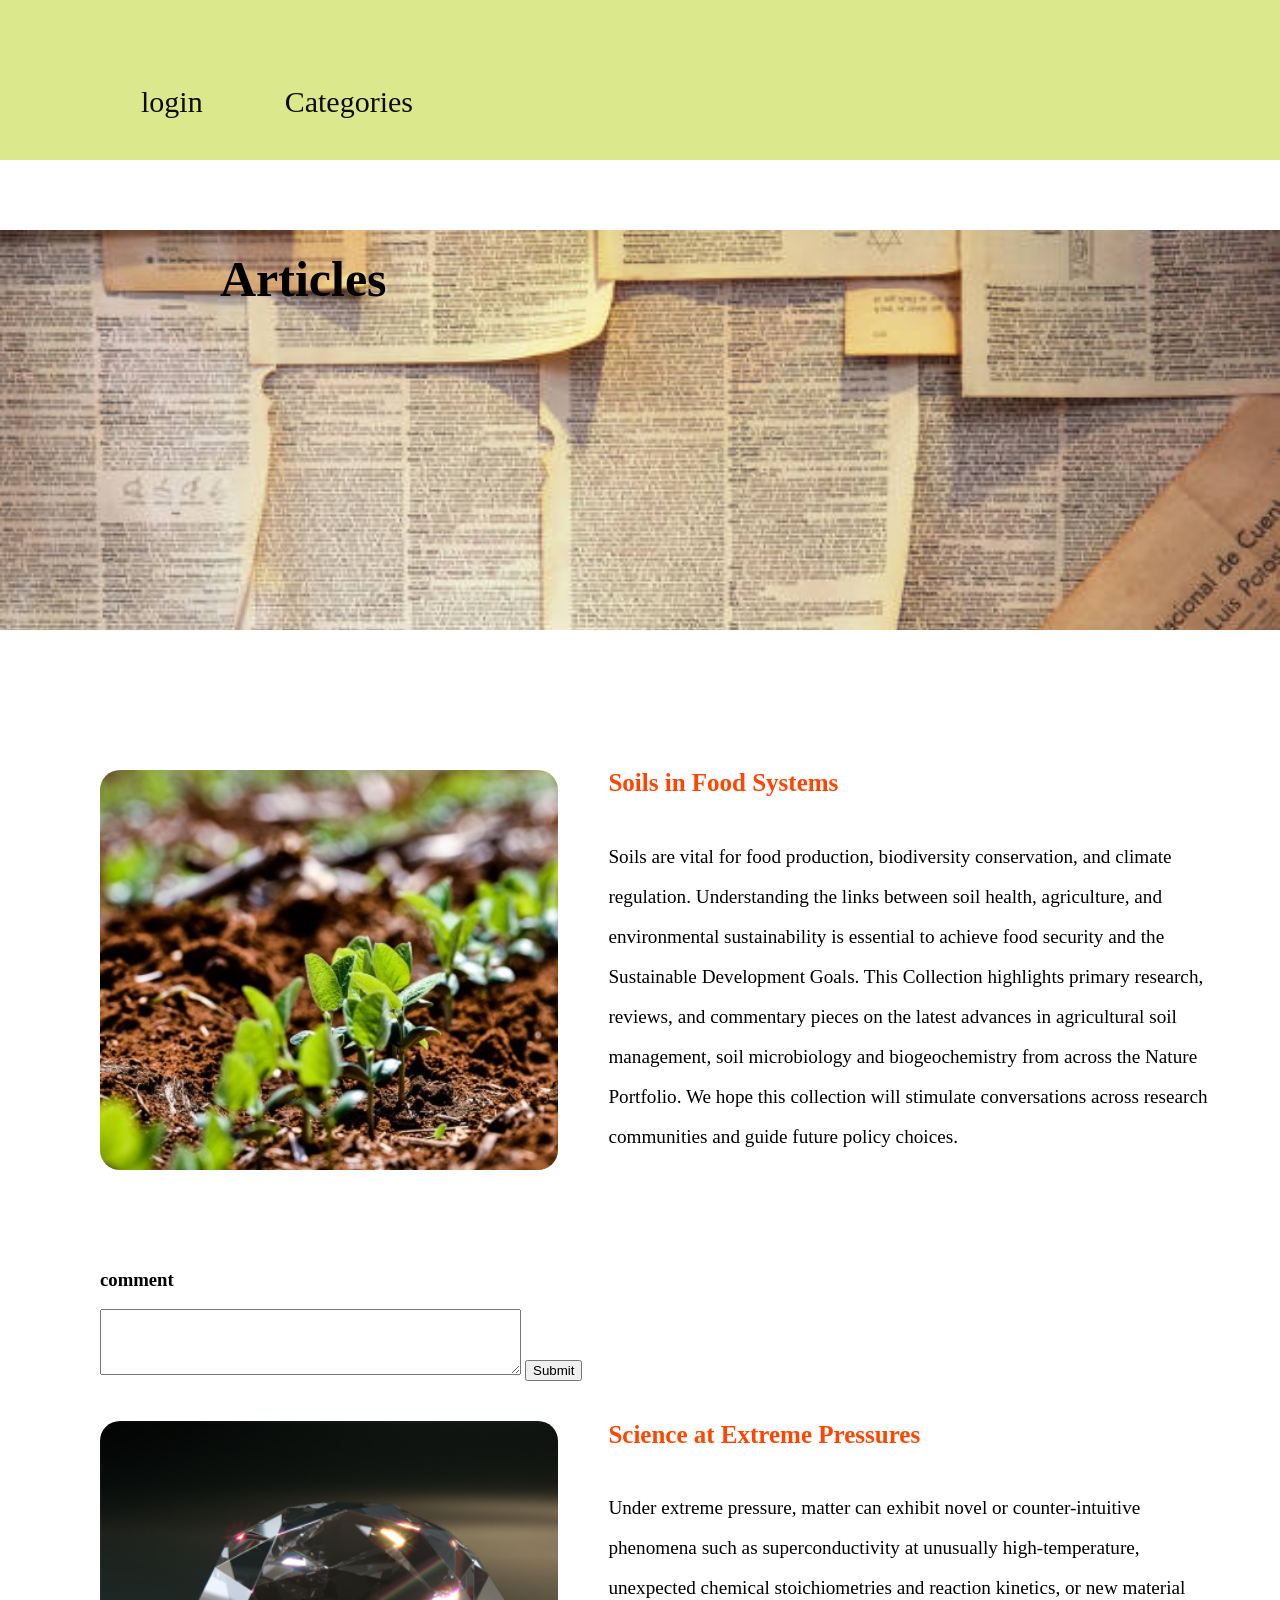
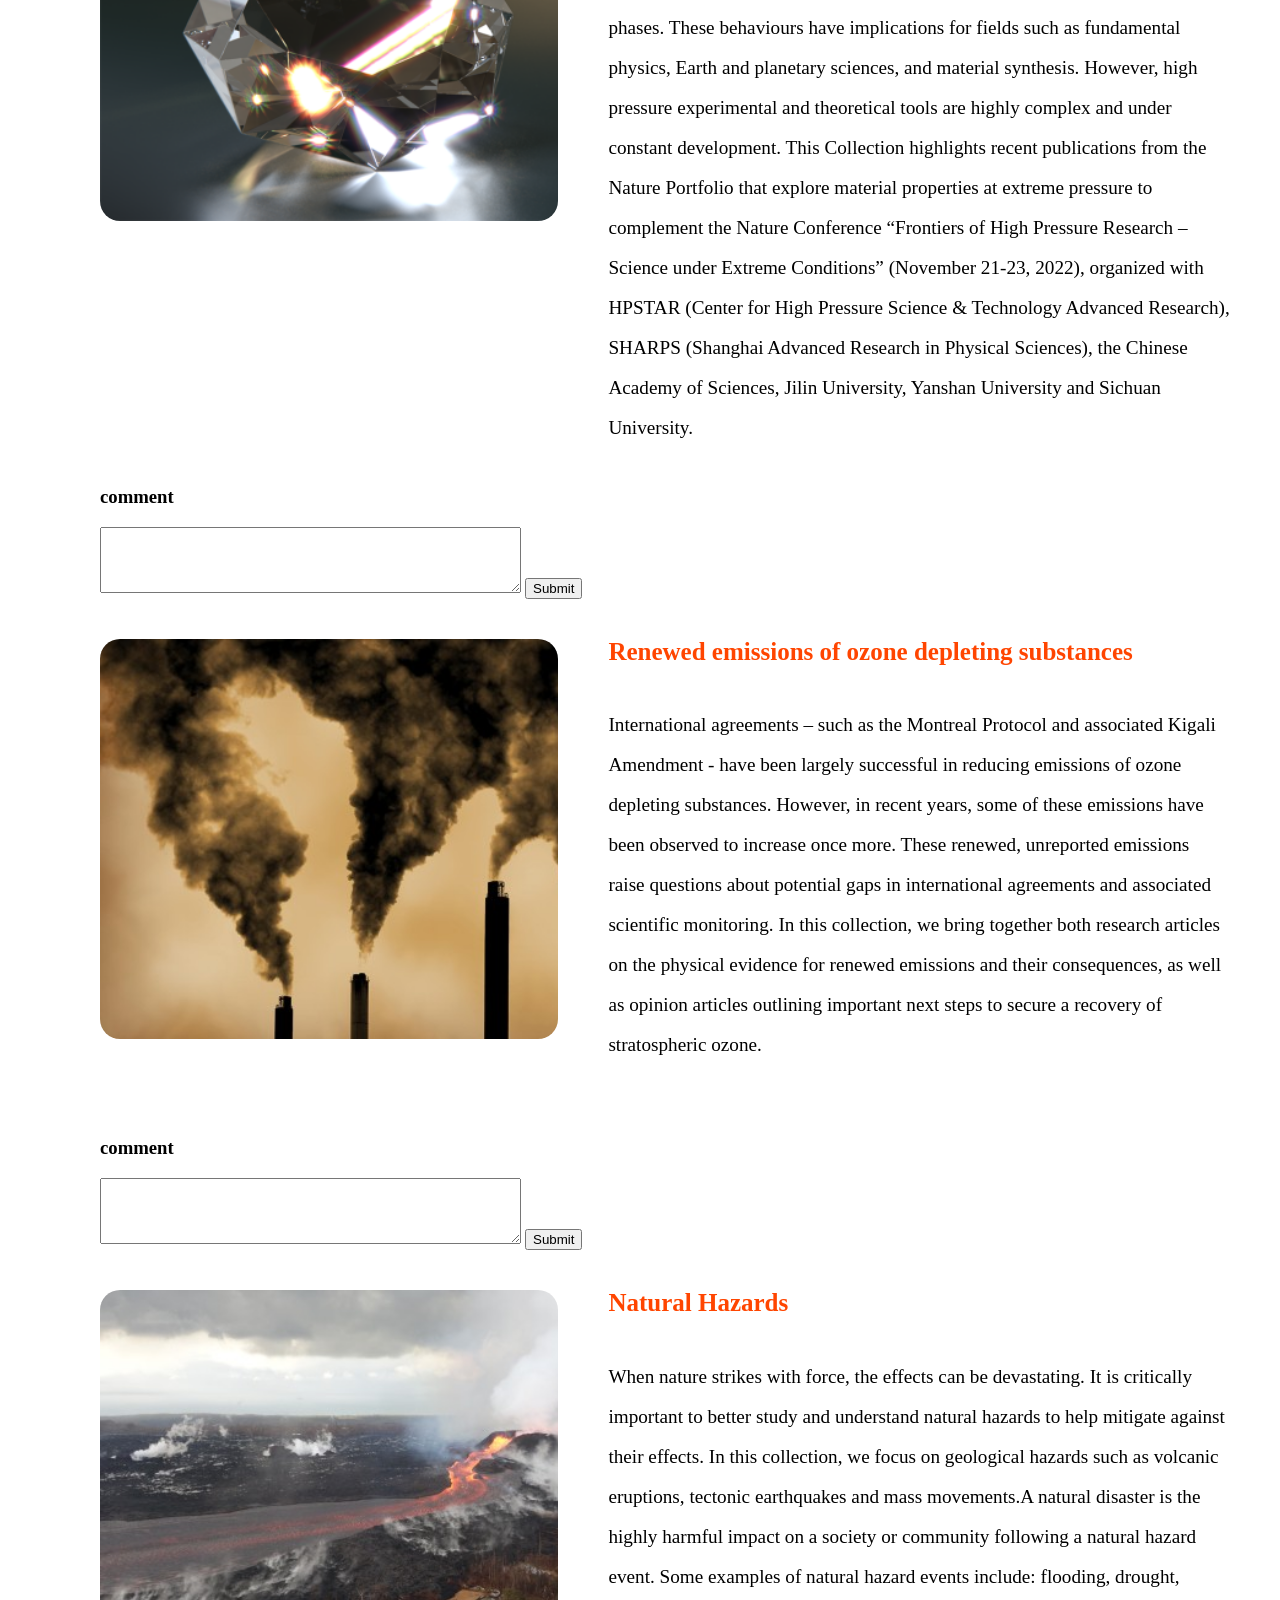
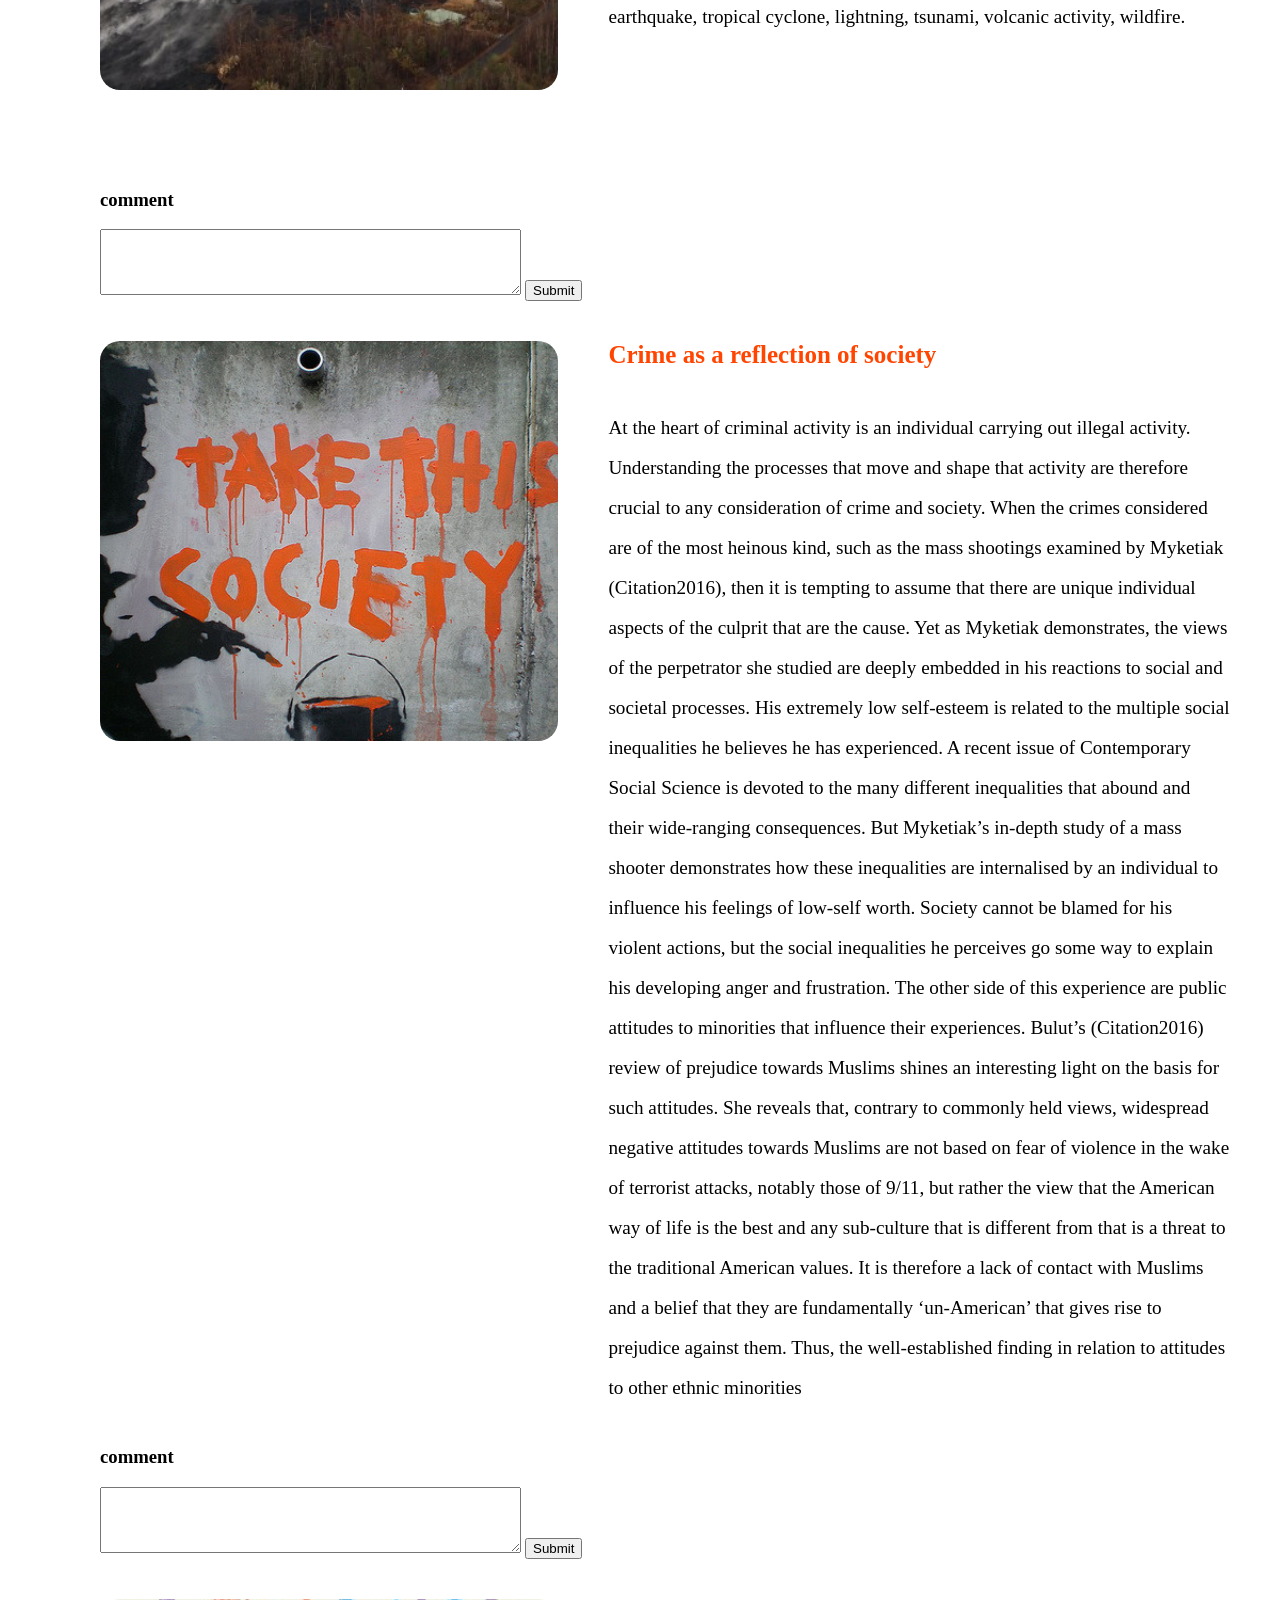
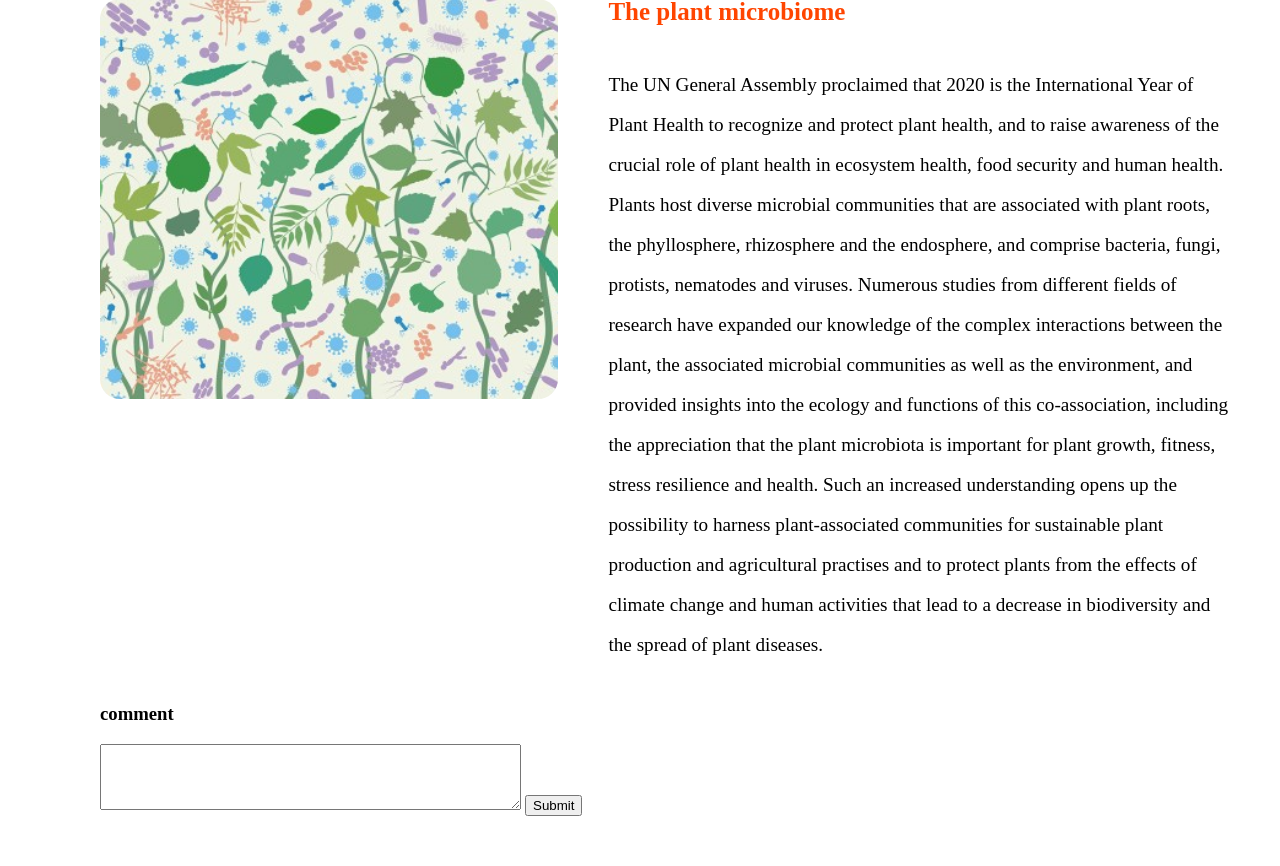
<file: ArticalBlog/index.html>
<!DOCTYPE html>
<html lang="en">
<head>
    <meta charset="UTF-8">
    <meta http-equiv="X-UA-Compatible" content="IE=edge">
    <meta name="viewport" content="width=device-width, initial-scale=1.0">
    <title>Blog</title>
    <link rel="stylesheet" href="Blog.css">
    <link rel="stylesheet" href="https://cdnjs.cloudflare.com/ajax/libs/font-awesome/6.3.0/css/all.min.css">

</head>
<body >

 <section id="header">
       
        <div>
            <ul  id="navbar" >
                
                <li><a  href="login.html"> <span>login</span></a> </li>
                
                <li><a href=>Categories</a>
               
                    <ul class="dropdown">
                        
                        <li><a href="Nature.html">Nature</a></li>  
                        <li><a href="Health.html">Health</a></li>  
                        <li><a href="crime.html">Crime</a></li>
                        <li><a href="Space.html">Space</a></li>    
                       </ul>
                
                </li>
            </ul>
        </div>
       
    </section> 


    <section id="blog">
       <h1>Articles</h1>
       
    </section>

    <section id="blog-list">
        
        <div class="blog-box">
            <div class="blog-img" id="b1">
            </div>
            <div class="blog-details" >
                <h4>Soils in Food Systems</h4>
                <p>Soils are vital for food production, biodiversity conservation, and climate regulation. Understanding the links between soil health, agriculture, and environmental 
                    sustainability is essential to achieve food security and the Sustainable Development Goals.
                    This Collection highlights primary research, reviews, and commentary pieces on the latest advances in agricultural 
                    soil management, soil microbiology and biogeochemistry from across the Nature Portfolio. We hope this collection will stimulate conversations across research communities and guide future policy choices.</p>
                
            </div>
           
        </div>
        <div>
            <h3>comment</h3>
            <textarea rows="4" cols="50" name="comment" form="usrform" placeholder="Add a comment here..."> </textarea>
            <button   type="button" onclick="alert('Comment is posted')" >Submit</button>
        </div>
        <div class="blog-box">
            <div class="blog-img" id="b2">
            </div>
            <div class="blog-details">
                <h4>Science at Extreme Pressures</h4>
                <p> Under extreme pressure, matter can exhibit novel or counter-intuitive phenomena such as superconductivity at unusually high-temperature, unexpected chemical stoichiometries and reaction kinetics, or new material phases. These behaviours have implications for fields such as fundamental physics,  Earth and planetary sciences, and material synthesis. However, high pressure experimental and theoretical tools are highly complex and under constant development.

                    This Collection highlights recent publications from the Nature Portfolio  that explore material properties at extreme pressure to complement the Nature Conference “Frontiers of High Pressure Research – Science under Extreme Conditions” (November 21-23, 2022), organized with HPSTAR (Center for High Pressure Science & Technology Advanced Research), SHARPS (Shanghai Advanced Research in Physical Sciences), the Chinese Academy of Sciences, Jilin University, Yanshan University and Sichuan University. </p>
              
            </div>
           
        </div>
        <div>
            <h3>comment</h3>
            <textarea rows="4" cols="50" name="comment" form="usrform" placeholder="Add a comment here..."> </textarea>
            <button   type="button" onclick="alert('Comment is posted')">Submit</button>
        </div>
       
        <div class="blog-box">
            <div class="blog-img" id="b3">
            </div>
            <div class="blog-details">
                <h4>Renewed emissions of ozone depleting substances</h4>
                <p>International agreements – such as the Montreal Protocol and associated Kigali Amendment - have been largely successful in reducing emissions of ozone depleting substances. However, in recent years, some of these emissions have been observed to increase once more. These renewed, unreported emissions raise questions about potential gaps in international agreements and associated scientific monitoring. In this collection, we bring together both research articles on the physical evidence for renewed emissions and their consequences, as well as opinion articles outlining important next steps to secure a recovery of stratospheric ozone.</p>
              
            </div>
           
        </div>

        <div>
            <h3>comment</h3>
            <textarea rows="4" cols="50" name="comment" form="usrform" placeholder="Add a comment here..."> </textarea>
            <button   type="button" onclick="alert('Comment is posted')">Submit</button>
        </div>
        <div class="blog-box">
            <div class="blog-img" id="b4">
            </div>
            <div class="blog-details">
                <h4>Natural Hazards</h4>
                <p>When nature strikes with force, the effects can be devastating. It is critically important to better study and understand natural hazards to help mitigate against their effects. In this collection, we focus on geological hazards such as volcanic eruptions, tectonic earthquakes and mass movements.A natural disaster is the highly harmful impact on a society or community following a natural hazard event. Some examples of natural hazard events include: flooding, drought, earthquake, tropical cyclone, lightning, tsunami, volcanic activity, wildfire.</p>
               
            </div>
         
        </div>
        <div>
            <h3>comment</h3>
            <textarea rows="4" cols="50" name="comment" form="usrform" placeholder="Add a comment here..."> </textarea>
            <button   type="button" onclick="alert('Comment is posted')">Submit</button>
        </div>
        <div class="blog-box">
        <div class="blog-img" id="b5" >
    </div>
    <div class="blog-details">
       
                <h4>Crime as a reflection of society</h4>
                <p>At the heart of criminal activity is an individual carrying out illegal activity. Understanding the processes that move and shape that activity are therefore crucial to any consideration of crime and society. When the crimes considered are of the most heinous kind, such as the mass shootings examined by Myketiak (Citation2016), then it is tempting to assume that there are unique individual aspects of the culprit that are the cause. Yet as Myketiak demonstrates, the views of the perpetrator she studied are deeply embedded in his reactions to social and societal processes. His extremely low self-esteem is related to the multiple social inequalities he believes he has experienced.
                    A recent issue of Contemporary Social Science is devoted to the many different inequalities that abound and their wide-ranging consequences. But Myketiak’s in-depth study of a mass shooter demonstrates how these inequalities are internalised by an individual to influence his feelings of low-self worth. Society cannot be blamed for his violent actions, but the social inequalities he perceives go some way to explain his developing anger and frustration. 
                    The other side of this experience are public attitudes to minorities that influence their experiences. Bulut’s (Citation2016) review of prejudice towards Muslims shines an interesting light on the basis for such attitudes. She reveals that, contrary to commonly held views, widespread negative attitudes towards Muslims are not based on fear of violence in the wake of terrorist attacks, notably those of 9/11, but rather the view that the American way of life is the best and any sub-culture that is different from that is a threat to the traditional American values. It is therefore a lack of contact with Muslims and a belief that they are fundamentally ‘un-American’ that gives rise to prejudice against them. Thus, the well-established finding in relation to attitudes to other ethnic minorities</p>
            
    </div>
        </div>
        <div>
            <h3>comment</h3>
            <textarea rows="4" cols="50" name="comment" form="usrform" placeholder="Add a comment here..."> </textarea>
            <button   type="button" onclick="alert('Comment is posted')">Submit</button>
        </div>

        <div class="blog-box">
            <div class="blog-img" id="b6">

            </div>
            <div class="blog-details">
            <h4>The plant microbiome</h4>
            <p>The UN General Assembly proclaimed that 2020 is the International Year of Plant Health to recognize and protect plant health, and to raise awareness of the crucial role of plant health in ecosystem health, food security and human health. Plants host diverse microbial communities that are associated with plant roots, the phyllosphere, rhizosphere and the endosphere, and comprise bacteria, fungi, protists, nematodes and viruses. Numerous studies from different fields of research have expanded our knowledge of the complex interactions between the plant, the associated microbial communities as well as the environment, and provided insights into the ecology and functions of this co-association, including the appreciation that the plant microbiota is important for plant growth, fitness, stress resilience and health. Such an increased understanding opens up the possibility to harness plant-associated communities for sustainable plant production and agricultural practises and to protect plants from the effects of climate change and human activities that lead to a decrease in biodiversity and the spread of plant diseases.</p>
        </div>
        </div>
        <div>
            <h3>comment</h3>
            <textarea rows="4" cols="50" name="comment" form="usrform" placeholder="Add a comment here..."> </textarea>
            <button   type="button" onclick="alert('Comment is posted')">Submit</button>
        </div>

    </section>

   

   
</body>
</html>
</file>
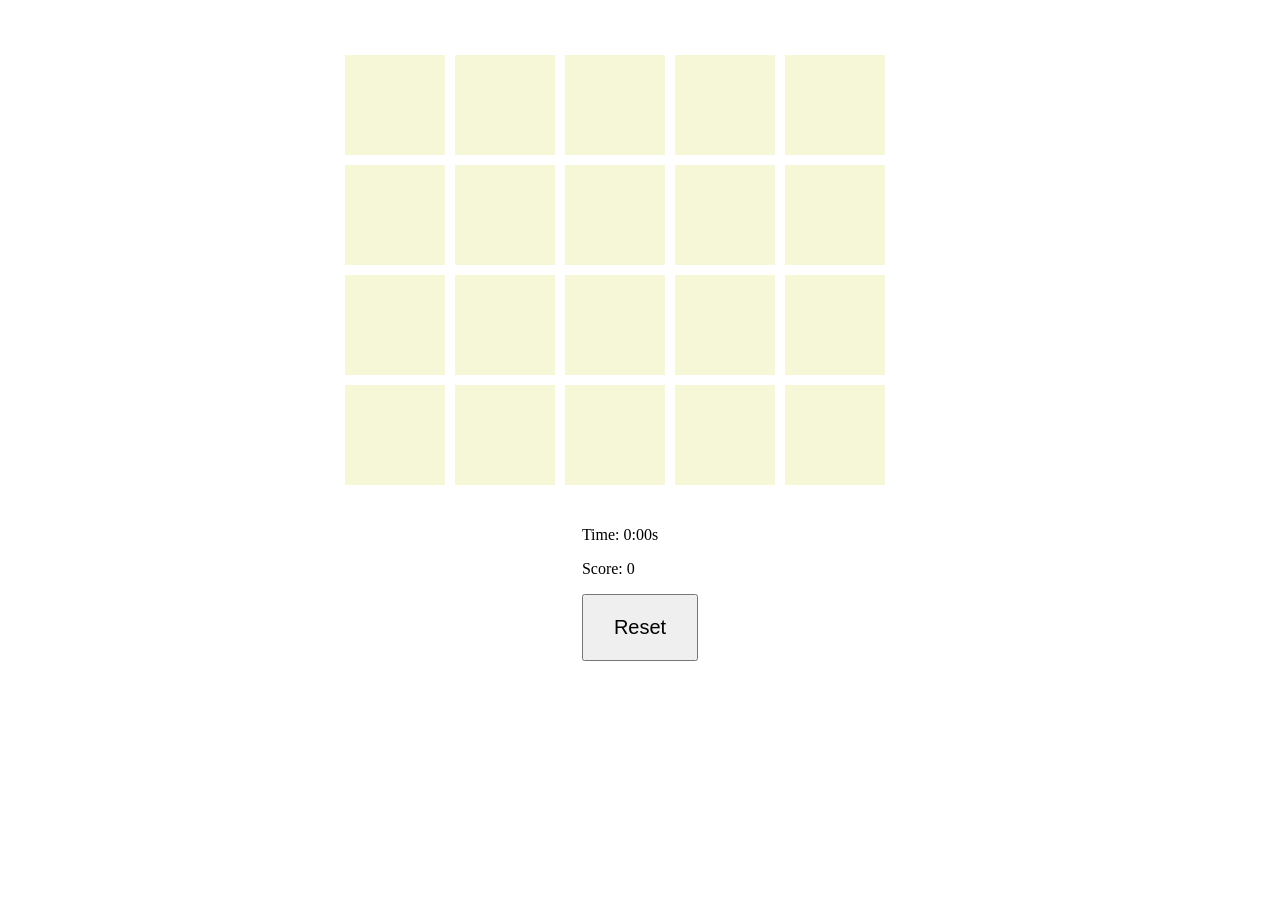
<file: MemoryGame/index.html>
<!DOCTYPE html>
<html lang="en">
<head>
    <meta charset="UTF-8">
    <meta name="viewport" content="width=device-width, initial-scale=1.0">
    <title>MemoryGame</title>
    
    <link rel="stylesheet" href="Memory.css">
   
</head>
<body>
    <div class="memory-game">
        <div class="game-board" id="game-board"></div>
        <div class="game-info">
          <p>Time: <span id="timer">0</span>s</p>
          <p>Score: <span id="score">0</span></p>
          <button onclick="resetGame()">Reset</button>
        </div>
      </div>
      
      <script src="MemoryGame.js"></script>
</body>
</html>
</file>
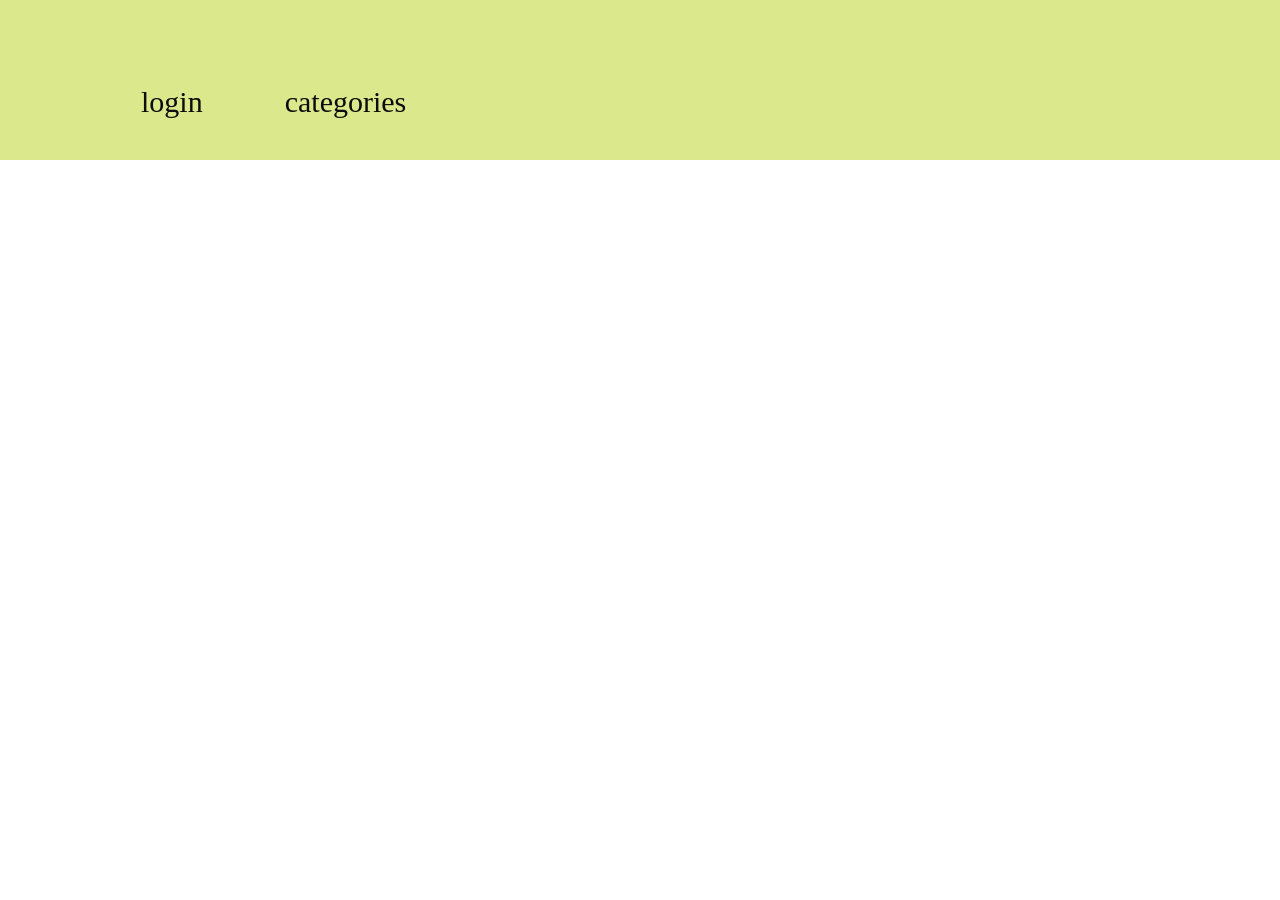
<file: ArticalBlog/Categories.html>
<!DOCTYPE html>
<html lang="en">
<head>
    <meta charset="UTF-8">
    <meta name="viewport" content="width=device-width, initial-scale=1.0">
    <title>Categories</title>
    <link rel="stylesheet" href="Blog.css">
    <link rel="stylesheet" href="https://cdnjs.cloudflare.com/ajax/libs/font-awesome/6.3.0/css/all.min.css">
</head>
<body>

    <section id="header">
       
        <div>
            <ul id="navbar">
                
                <li><a href="login.html">login</a></li>
                
                <li><a href="Categories.html">categories</a>
                
                    <ul class="dropdown">
                        
                        <li><a href="Nature.html">Nature</a></li>  
                        <li><a href="Health.html">Health</a></li>  
                        <li><a href="crime.html">crime</a></li>
                        <li><a href="Space.html">Space</a></li>    
                       </ul>
                
                </li>
            </ul>
        </div>
       
    </section>
    
   
</body>
</html>
</file>
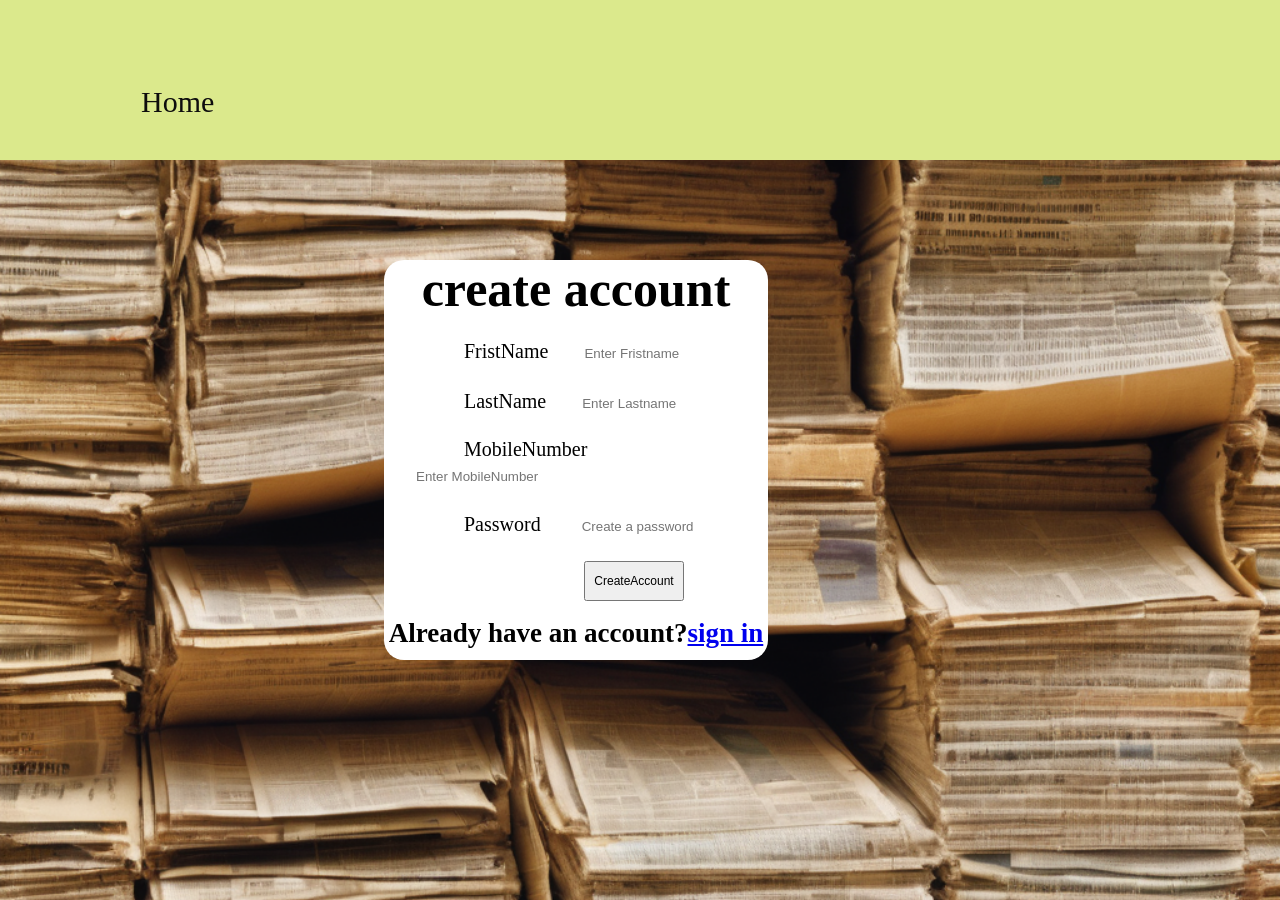
<file: ArticalBlog/CreateAccount.html>
<!DOCTYPE html>
<html lang="en">
<head>
    <meta charset="UTF-8">
    <meta http-equiv="X-UA-Compatible" content="IE=edge">
    <meta name="viewport" content="width=device-width, initial-scale=1.0">
    <title>account</title>
    <link rel="stylesheet" href="Blog.css">
    <link rel="stylesheet" href="https://cdnjs.cloudflare.com/ajax/libs/font-awesome/6.3.0/css/all.min.css">
</head>
<body id="CA-background">
 
   
  <section id="header">
       
    <div>
        <ul id="navbar">
            
            <li><a href="index.html">Home</a></li>
            
          
            
        </ul>
    </div>
   
</section>
      

    <section id="create-background">
        <h1>create account</h1>
        <div id="login">
   
           <div id="d1">
             <label for="">FristName</label> 
             <input type="text"placeholder="Enter Fristname">  
           </div>

           <div id="d1">
            <label for="">LastName</label> 
            <input type="text"placeholder="Enter Lastname">  
          </div>

          <div id="d1">
            <label for="">MobileNumber</label> 
            <input type="number"placeholder="Enter MobileNumber">  
          </div>
   
           <div id="d2">
               <label for="">Password</label> 
               <input type="text"placeholder="Create a password">  
           </div>

          
          <div  id="button" > <button  onclick="window.location.href='response.html'" >CreateAccount</button></div>
        
        
   
           
   
                   <h3>Already have an account?<a href="login.html">sign in</a></h3>
        
        </div>
   
       </section>

   

   
</body>
</html>
</file>
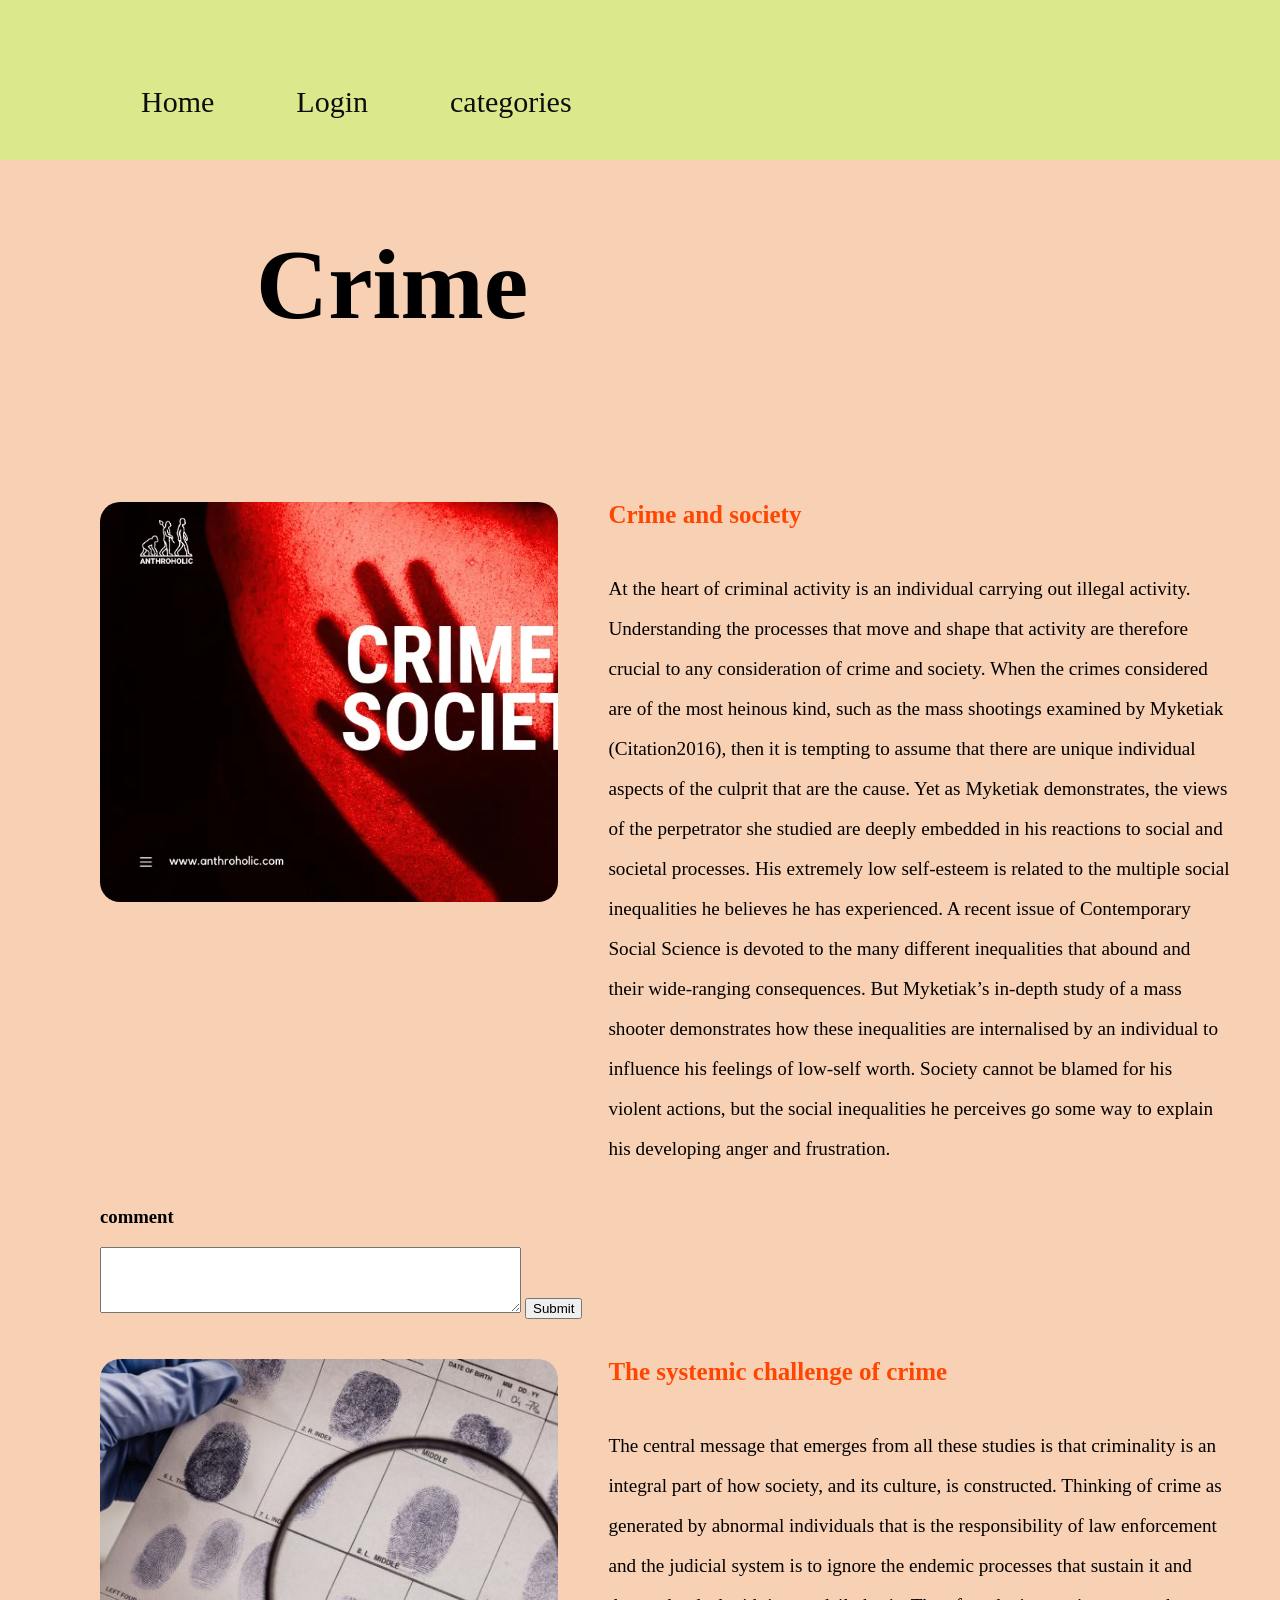
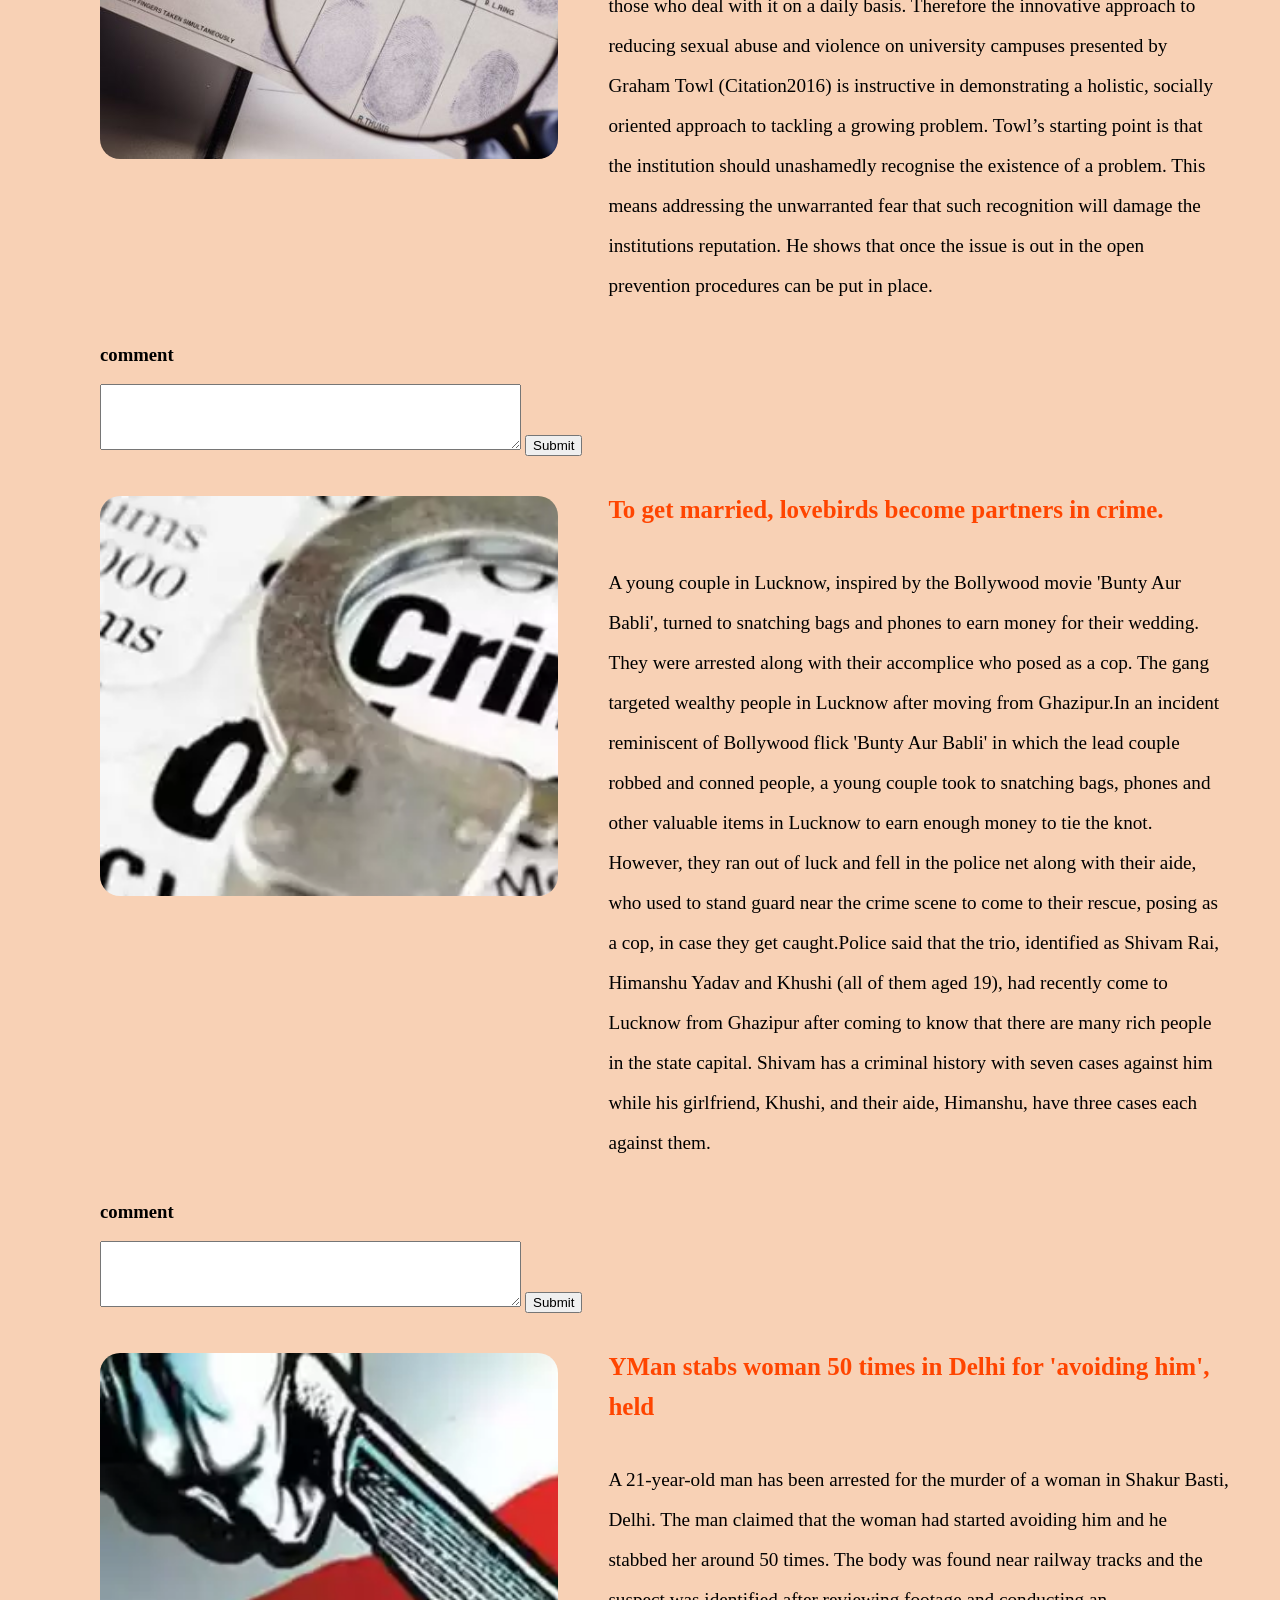
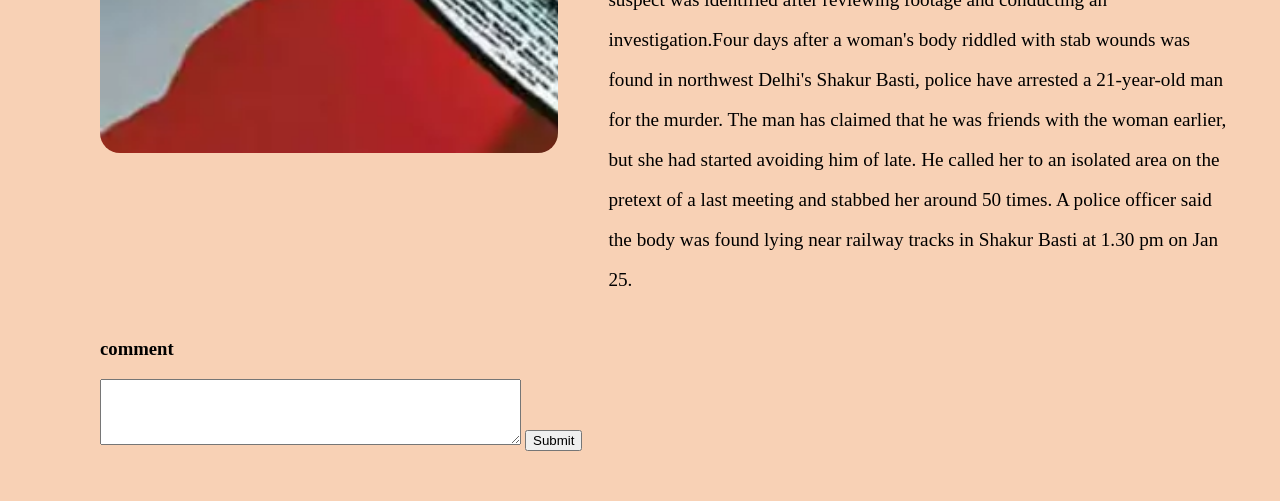
<file: ArticalBlog/crime.html>
<!DOCTYPE html>
<html lang="en">
<head>
    <meta charset="UTF-8">
    <meta name="viewport" content="width=device-width, initial-scale=1.0">
    <title>Crime</title>
    <link rel="stylesheet" href="Blog.css">
    <link rel="stylesheet" href="https://cdnjs.cloudflare.com/ajax/libs/font-awesome/6.3.0/css/all.min.css">
</head>
<body id="Crime-background">
    <section id="header">
       
        <div>
            <ul id="navbar">
                
                <li><a href="index.html">Home</a></li>
                <li><a href="login.html">Login</a></li>
                <li><a href=>categories</a>
               
                    <ul class="dropdown">
                        
                        <li><a href="Nature.html">Nature</a></li>  
                        <li><a href="Health.html">Health</a></li>  
                        <li><a href="crime.html">crime</a></li>
                        <li><a href="Space.html">Space</a></li>    
                       </ul>
                
                </li>
            </ul>
        </div>
       
    </section>
    </section>

    <div  id="CrimeText"><h1>Crime</h1></div>
    
    <section id="Crime-list">
        
        <div class="Crime-box">
            <div class="Crime-img" id="c1">
            </div>
            <div class="Crime-details" >
                <h4>Crime and society</h4>
                <p>At the heart of criminal activity is an individual carrying out illegal activity. Understanding the processes that move and shape that activity are therefore crucial to any consideration of crime and society. When the crimes considered are of the most heinous kind, such as the mass shootings examined by Myketiak (Citation2016), then it is tempting to assume that there are unique individual aspects of the culprit that are the cause. Yet as Myketiak demonstrates, the views of the perpetrator she studied are deeply embedded in his reactions to social and societal processes. His extremely low self-esteem is related to the multiple social inequalities he believes he has experienced.

                    A recent issue of Contemporary Social Science is devoted to the many different inequalities that abound and their wide-ranging consequences. But Myketiak’s in-depth study of a mass shooter demonstrates how these inequalities are internalised by an individual to influence his feelings of low-self worth. Society cannot be blamed for his violent actions, but the social inequalities he perceives go some way to explain his developing anger and frustration.</p>
                
            </div>
           
        </div>
        <div>
            <h3>comment</h3>
            <textarea rows="4" cols="50" name="comment" form="usrform" placeholder="Add a comment here..."> </textarea>
            <button   type="button" onclick="alert('Comment is posted')">Submit</button>
        </div>
      

        <div class="Crime-box">
            <div class="Crime-img" id="c2">

            </div>
            <div class="Crime-details">
            <h4>The systemic challenge of crime</h4>
            <p>The central message that emerges from all these studies is that criminality is an integral part of how society, and its culture, is constructed. Thinking of crime as generated by abnormal individuals that is the responsibility of law enforcement and the judicial system is to ignore the endemic processes that sustain it and those who deal with it on a daily basis. Therefore the innovative approach to reducing sexual abuse and violence on university campuses presented by Graham Towl (Citation2016) is instructive in demonstrating a holistic, socially oriented approach to tackling a growing problem.
                Towl’s starting point is that the institution should unashamedly recognise the existence of a problem. This means addressing the unwarranted fear that such recognition will damage the institutions reputation. He shows that once the issue is out in the open prevention procedures can be put in place. </p>
        </div>
        </div>
        <div>
            <h3>comment</h3>
            <textarea rows="4" cols="50" name="comment" form="usrform" placeholder="Add a comment here..."> </textarea>
            <button   type="button" onclick="alert('Comment is posted')">Submit</button>
        </div>

        <div class="Crime-box">
            <div class="Crime-img" id="c3">

            </div>
            <div class="Crime-details">
            <h4>To get married, lovebirds become partners in crime.</h4>
            <p>A young couple in Lucknow, inspired by the Bollywood movie 'Bunty Aur Babli', turned to snatching bags and phones to earn money for their wedding. They were arrested along with their accomplice who posed as a cop. The gang targeted wealthy people in Lucknow after moving from Ghazipur.In an incident reminiscent of Bollywood flick 'Bunty Aur Babli' in which the lead couple robbed and conned people, a young couple took to snatching bags, phones and other valuable items in Lucknow to earn enough money to tie the knot.
                However, they ran out of luck and fell in the police net along with their aide, who used to stand guard near the crime scene to come to their rescue, posing as a cop, in case they get caught.Police said that the trio, identified as Shivam Rai, Himanshu Yadav and Khushi (all of them aged 19), had recently come to Lucknow from Ghazipur after coming to know that there are many rich people in the state capital. Shivam has a criminal history with seven cases against him while his girlfriend, Khushi, and their aide, Himanshu, have three cases each against them.
            </p>
        </div>
        </div>
        <div>
            <h3>comment</h3>
            <textarea rows="4" cols="50" name="comment" form="usrform" placeholder="Add a comment here..."> </textarea>
            <button   type="button" onclick="alert('Comment is posted')">Submit</button>
        </div>
        <div class="Crime-box">
            <div class="Crime-img" id="c4">

            </div>
            <div class="Crime-details">
            <h4>YMan stabs woman 50 times in Delhi for 'avoiding him', held</h4>
            <p>A 21-year-old man has been arrested for the murder of a woman in Shakur Basti, Delhi. The man claimed that the woman had started avoiding him and he stabbed her around 50 times. The body was found near railway tracks and the suspect was identified after reviewing footage and conducting an investigation.Four days after a woman's body riddled with stab wounds was found in northwest Delhi's Shakur Basti, police have arrested a 21-year-old man for the murder.
                The man has claimed that he was friends with the woman earlier, but she had started avoiding him of late. He called her to an isolated area on the pretext of a last meeting and stabbed her around 50 times.
                A police officer said the body was found lying near railway tracks in Shakur Basti at 1.30 pm on Jan 25.</p>
        </div>
        </div>
        <div>
            <h3>comment</h3>
            <textarea rows="4" cols="50" name="comment" form="usrform" placeholder="Add a comment here..."> </textarea>
            <button   type="button" onclick="alert('Comment is posted')">Submit</button>
        </div>


    </section>

</body>
</html>
</file>
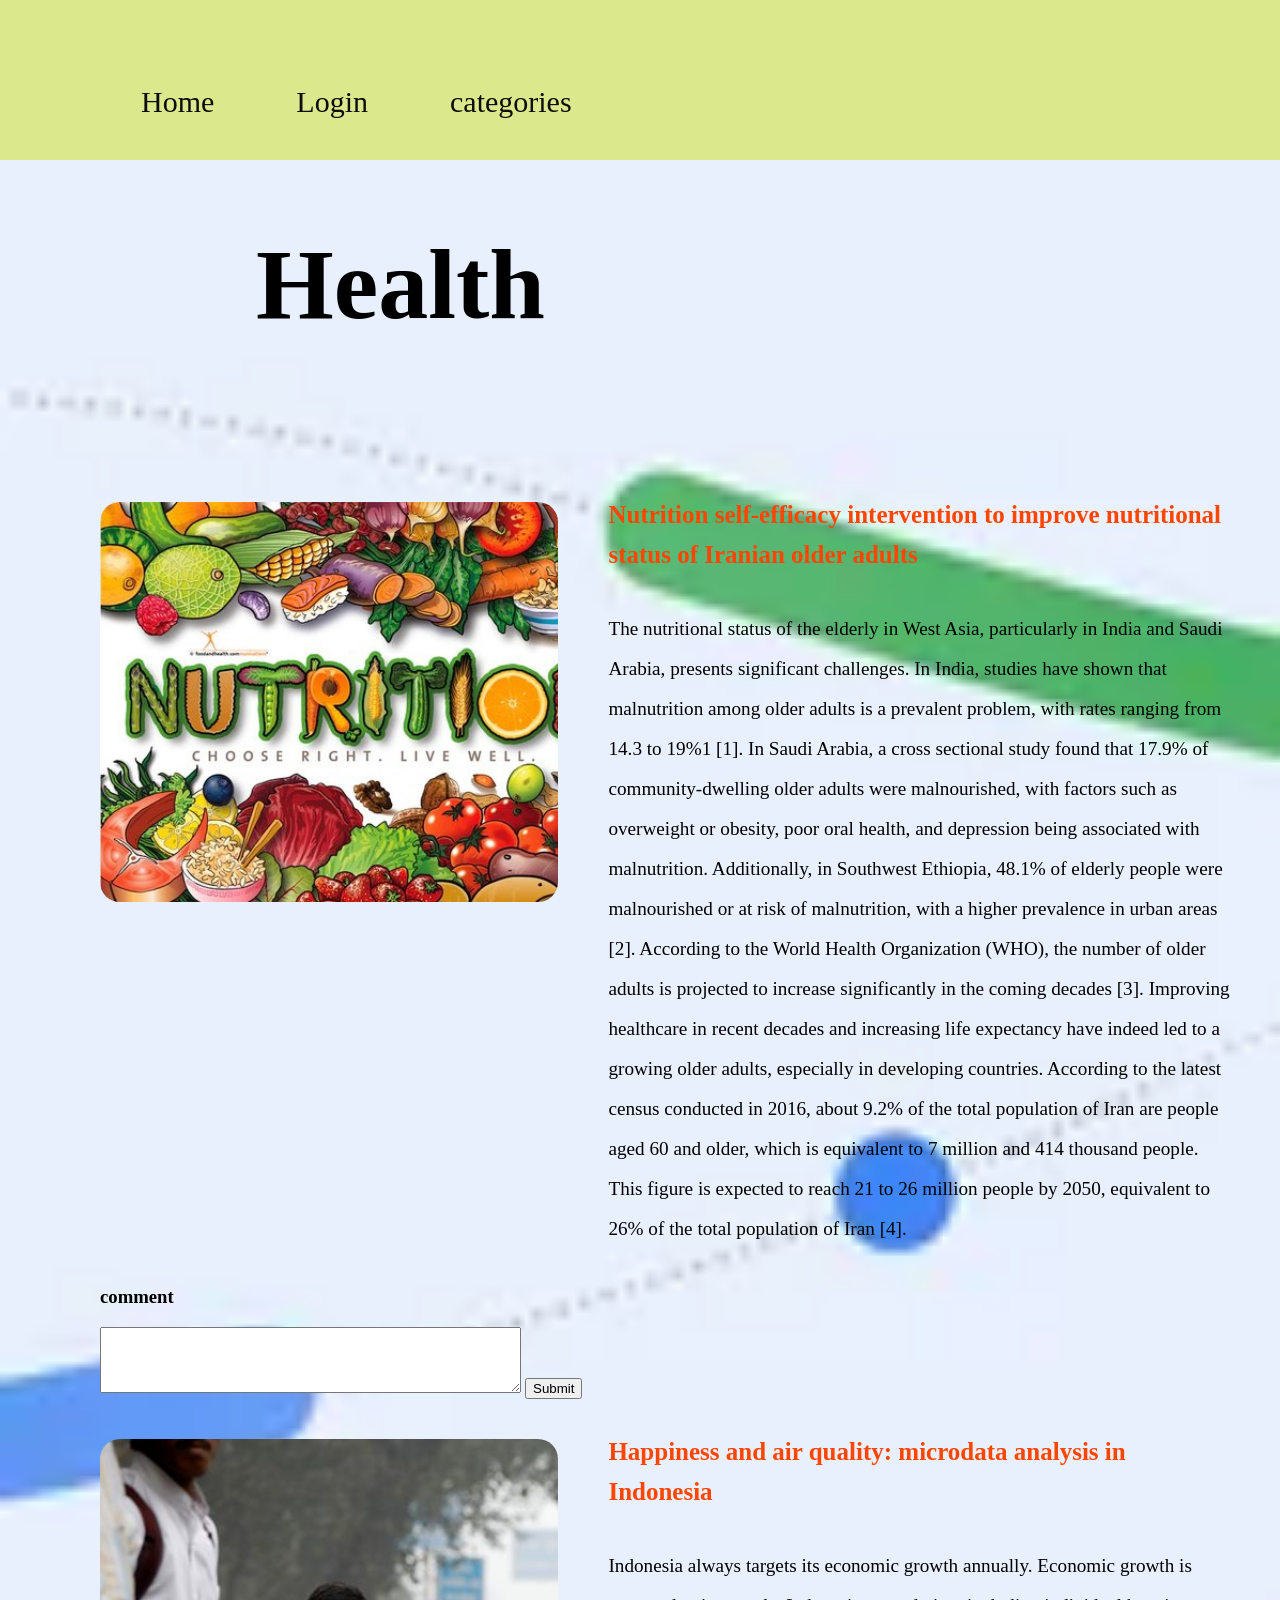
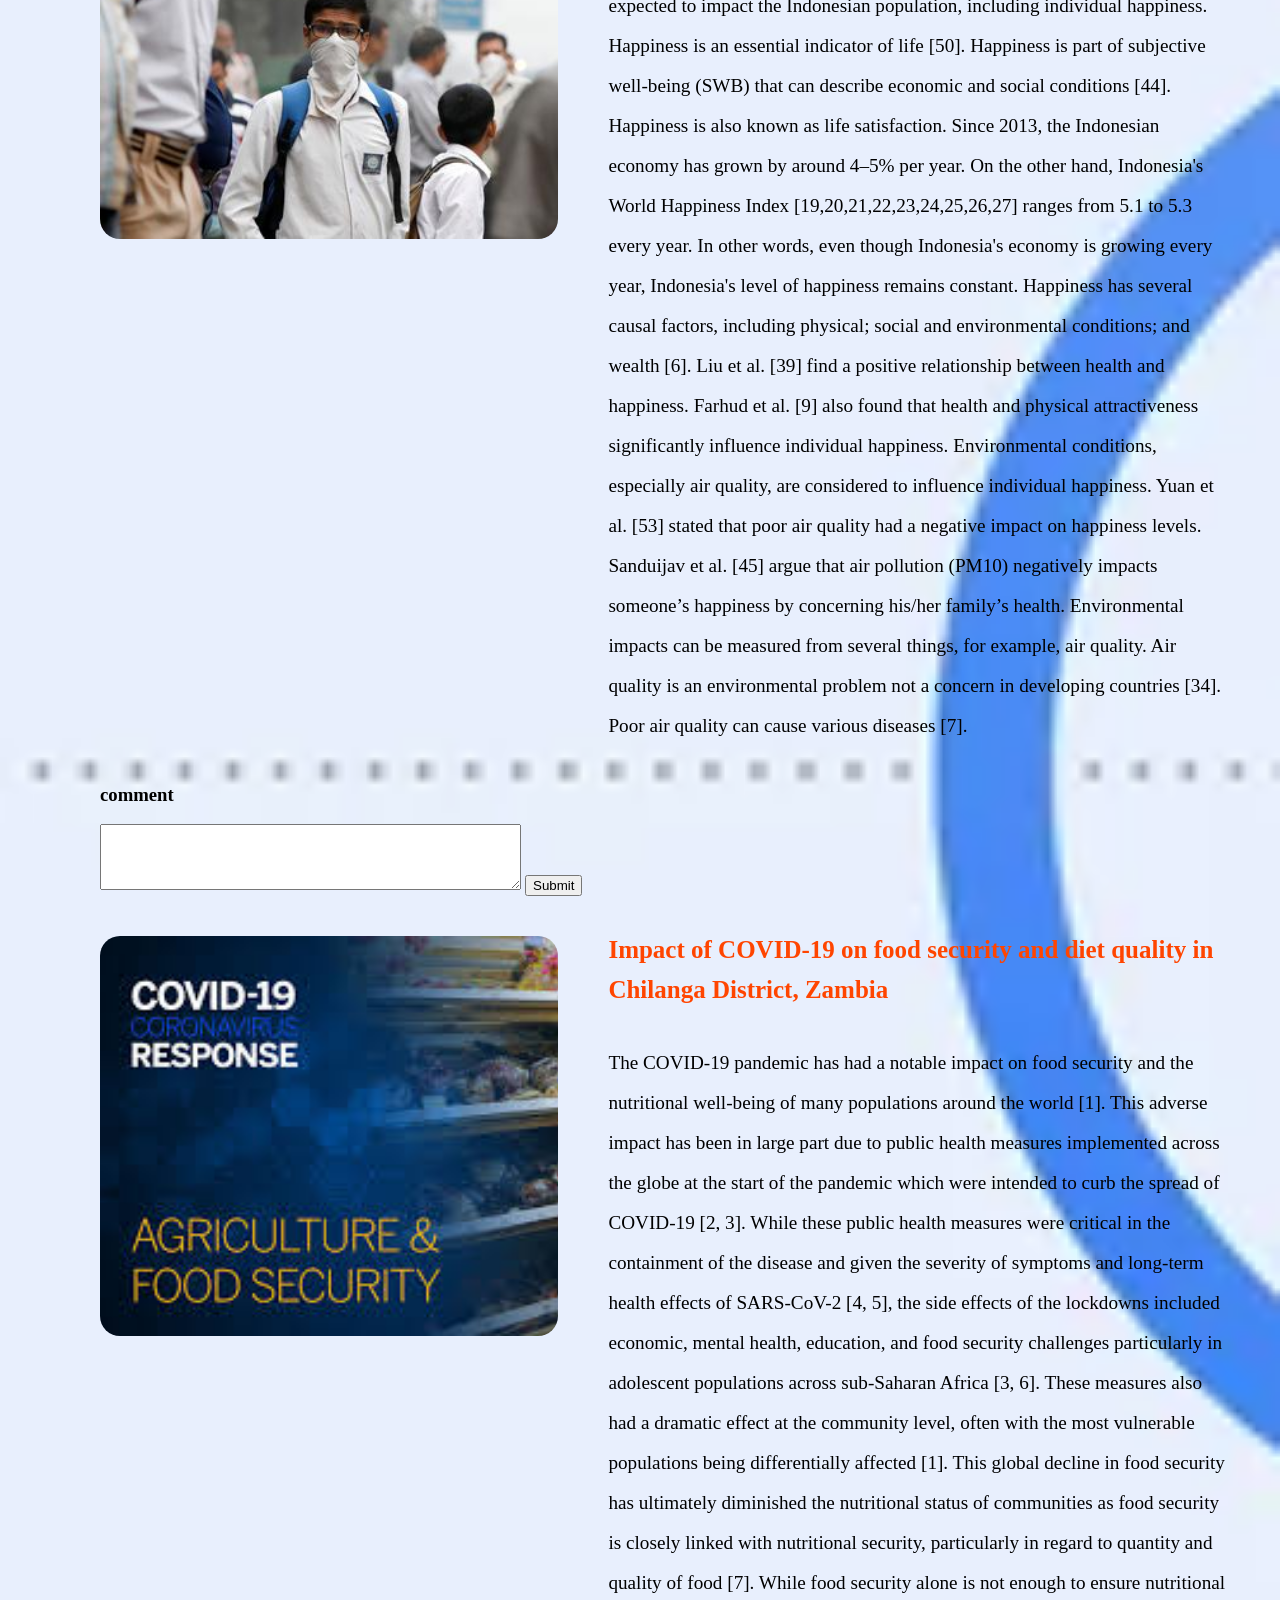
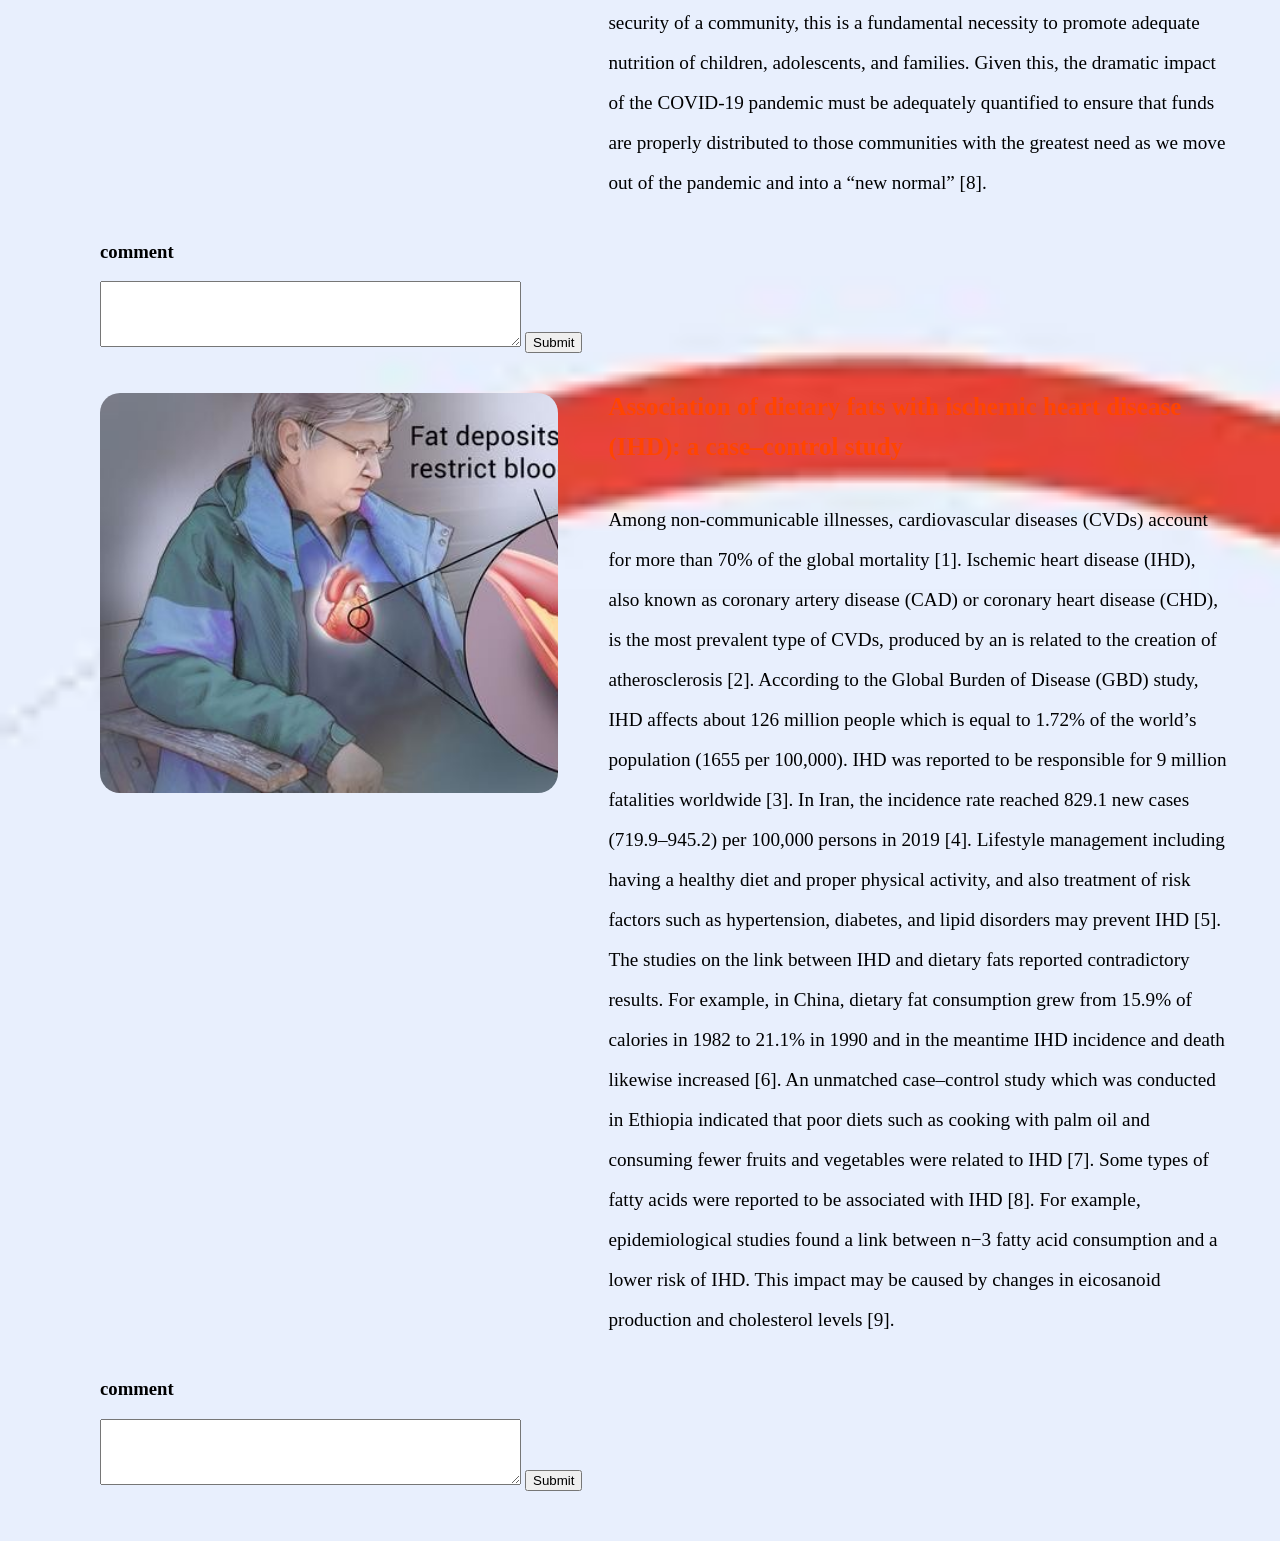
<file: ArticalBlog/Health.html>
<!DOCTYPE html>
<html lang="en">
<head>
    <meta charset="UTF-8">
    <meta name="viewport" content="width=device-width, initial-scale=1.0">
    <title>Document</title>
    <link rel="stylesheet" href="Blog.css">
    <link rel="stylesheet" href="https://cdnjs.cloudflare.com/ajax/libs/font-awesome/6.3.0/css/all.min.css">
</head>
<body id="Health-background">

    <section id="header">
       
        <div>
            <ul id="navbar">
                
                <li><a href="index.html">Home</a></li>
                <li><a href="login.html">Login</a></li>
                <li><a href=>categories</a>
               
                    <ul class="dropdown">
                        
                        <li><a href="Nature.html">Nature</a></li>  
                        <li><a href="Health.html">Health</a></li>  
                        <li><a href="crime.html">crime</a></li>
                        <li><a href="Space.html">Space</a></li>    
                       </ul>
                
                </li>
            </ul>
        </div>
       
    </section>

    <div  id="HealthText"><h1>Health</h1></div>
    
    <section id="Health-list">
        
        <div class="Health-box">
            <div class="Health-img" id="h1">
            </div>
            <div class="Health-details" >
                <h4>Nutrition self-efficacy intervention to improve nutritional status of Iranian older adults</h4>
                <p>The nutritional status of the elderly in West Asia, particularly in India and Saudi Arabia, presents significant challenges. In India, studies have shown that malnutrition among older adults is a prevalent problem, with rates ranging from 14.3 to 19%1 [1]. In Saudi Arabia, a cross sectional study found that 17.9% of community-dwelling older adults were malnourished, with factors such as overweight or obesity, poor oral health, and depression being associated with malnutrition. Additionally, in Southwest Ethiopia, 48.1% of elderly people were malnourished or at risk of malnutrition, with a higher prevalence in urban areas [2].
                    According to the World Health Organization (WHO), the number of older adults is projected to increase significantly in the coming decades [3]. Improving healthcare in recent decades and increasing life expectancy have indeed led to a growing older adults, especially in developing countries. According to the latest census conducted in 2016, about 9.2% of the total population of Iran are people aged 60 and older, which is equivalent to 7 million and 414 thousand people. This figure is expected to reach 21 to 26 million people by 2050, equivalent to 26% of the total population of Iran [4].</p>
                
            </div>
           
        </div>
        <div>
            <h3>comment</h3>
            <textarea rows="4" cols="50" name="comment" form="usrform" placeholder="Add a comment here..."> </textarea>
            <button   type="button" onclick="alert('Comment is posted')">Submit</button>
        </div>
      

        <div class="Health-box">
            <div class="Health-img" id="h2">

            </div>
            <div class="Health-details">
            <h4>Happiness and air quality: microdata analysis in Indonesia</h4>
            <p>Indonesia always targets its economic growth annually. Economic growth is expected to impact the Indonesian population, including individual happiness. Happiness is an essential indicator of life [50]. Happiness is part of subjective well-being (SWB) that can describe economic and social conditions [44]. Happiness is also known as life satisfaction. Since 2013, the Indonesian economy has grown by around 4–5% per year. On the other hand, Indonesia's World Happiness Index [19,20,21,22,23,24,25,26,27] ranges from 5.1 to 5.3 every year. In other words, even though Indonesia's economy is growing every year, Indonesia's level of happiness remains constant.

                Happiness has several causal factors, including physical; social and environmental conditions; and wealth [6]. Liu et al. [39] find a positive relationship between health and happiness. Farhud et al. [9] also found that health and physical attractiveness significantly influence individual happiness. Environmental conditions, especially air quality, are considered to influence individual happiness. Yuan et al. [53] stated that poor air quality had a negative impact on happiness levels. Sanduijav et al. [45] argue that air pollution (PM10) negatively impacts someone’s happiness by concerning his/her family’s health.
                
                Environmental impacts can be measured from several things, for example, air quality. Air quality is an environmental problem not a concern in developing countries [34]. Poor air quality can cause various diseases [7]. </p>
        </div>
        </div>
        <div>
            <h3>comment</h3>
            <textarea rows="4" cols="50" name="comment" form="usrform" placeholder="Add a comment here..."> </textarea>
            <button   type="button" onclick="alert('Comment is posted')">Submit</button>
        </div>

        <div class="Health-box">
            <div class="Health-img" id="h3">

            </div>
            <div class="Health-details">
            <h4>Impact of COVID-19 on food security and diet quality in Chilanga District, Zambia</h4>
            <p>The COVID-19 pandemic has had a notable impact on food security and the nutritional well-being of many populations around the world [1]. This adverse impact has been in large part due to public health measures implemented across the globe at the start of the pandemic which were intended to curb the spread of COVID-19 [2, 3]. While these public health measures were critical in the containment of the disease and given the severity of symptoms and long-term health effects of SARS-CoV-2 [4, 5], the side effects of the lockdowns included economic, mental health, education, and food security challenges particularly in adolescent populations across sub-Saharan Africa [3, 6]. These measures also had a dramatic effect at the community level, often with the most vulnerable populations being differentially affected [1]. This global decline in food security has ultimately diminished the nutritional status of communities as food security is closely linked with nutritional security, particularly in regard to quantity and quality of food [7]. While food security alone is not enough to ensure nutritional security of a community, this is a fundamental necessity to promote adequate nutrition of children, adolescents, and families. Given this, the dramatic impact of the COVID-19 pandemic must be adequately quantified to ensure that funds are properly distributed to those communities with the greatest need as we move out of the pandemic and into a “new normal” [8].
            </p>
        </div>
        </div>
        <div>
            <h3>comment</h3>
            <textarea rows="4" cols="50" name="comment" form="usrform" placeholder="Add a comment here..."> </textarea>
            <button   type="button" onclick="alert('Comment is posted')">Submit</button>
        </div>
        <div class="Health-box">
            <div class="Health-img" id="h4">

            </div>
            <div class="Health-details">
            <h4>Association of dietary fats with ischemic heart disease (IHD): a case–control study</h4>
            <p>Among non-communicable illnesses, cardiovascular diseases (CVDs) account for more than 70% of the global mortality [1]. Ischemic heart disease (IHD), also known as coronary artery disease (CAD) or coronary heart disease (CHD), is the most prevalent type of CVDs, produced by an is related to the creation of atherosclerosis [2]. According to the Global Burden of Disease (GBD) study, IHD affects about 126 million people which is equal to 1.72% of the world’s population (1655 per 100,000). IHD was reported to be responsible for 9 million fatalities worldwide [3]. In Iran, the incidence rate reached 829.1 new cases (719.9–945.2) per 100,000 persons in 2019 [4]. Lifestyle management including having a healthy diet and proper physical activity, and also treatment of risk factors such as hypertension, diabetes, and lipid disorders may prevent IHD [5].

                The studies on the link between IHD and dietary fats reported contradictory results. For example, in China, dietary fat consumption grew from 15.9% of calories in 1982 to 21.1% in 1990 and in the meantime IHD incidence and death likewise increased [6]. An unmatched case–control study which was conducted in Ethiopia indicated that poor diets such as cooking with palm oil and consuming fewer fruits and vegetables were related to IHD [7]. Some types of fatty acids were reported to be associated with IHD [8]. For example, epidemiological studies found a link between n−3 fatty acid consumption and a lower risk of IHD. This impact may be caused by changes in eicosanoid production and cholesterol levels [9].</p>
        </div>
        </div>
        <div>
            <h3>comment</h3>
            <textarea rows="4" cols="50" name="comment" form="usrform" placeholder="Add a comment here..."> </textarea>
            <button   type="button" onclick="alert('Comment is posted')">Submit</button>
        </div>


    </section>
</body>
</html>
</file>
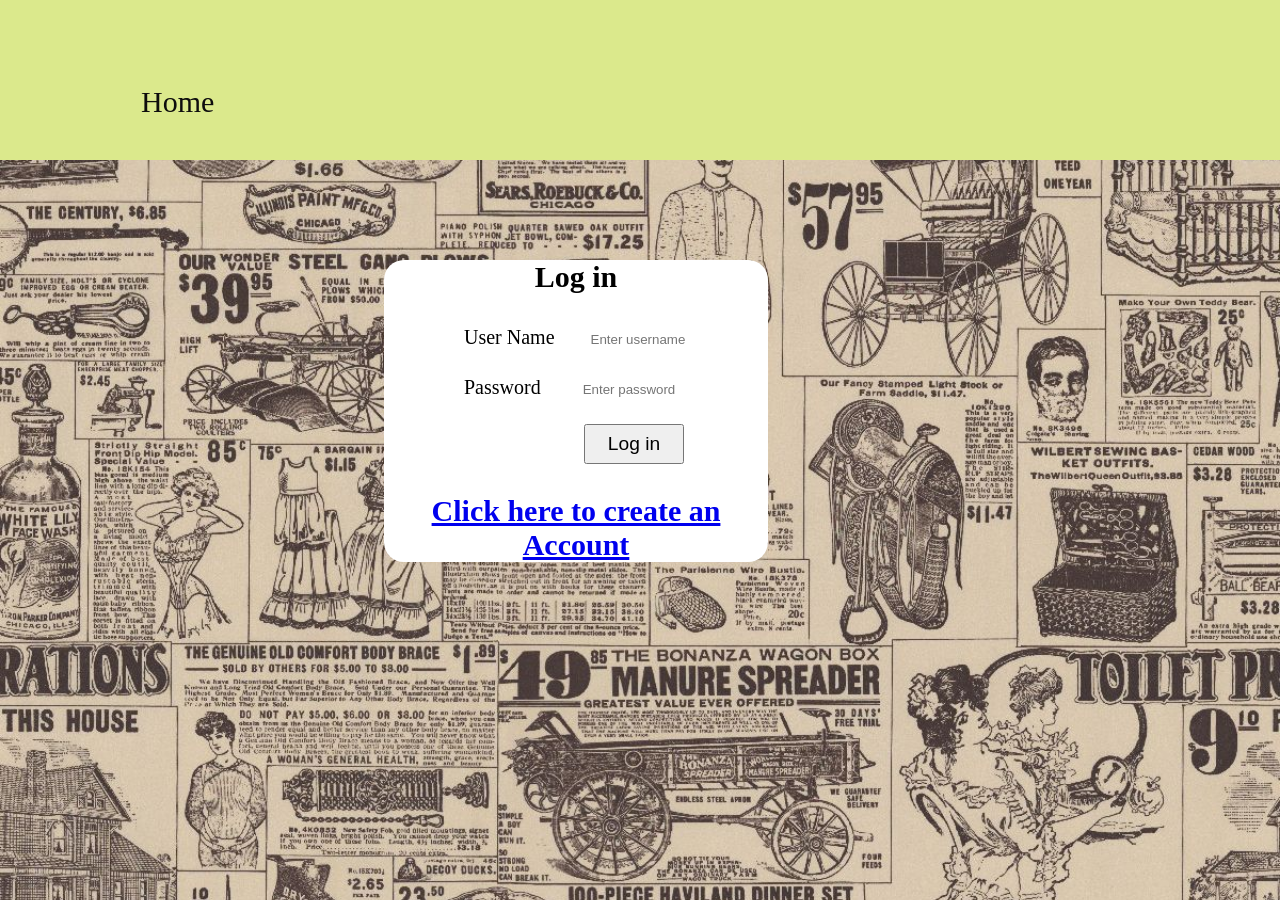
<file: ArticalBlog/login.html>
<!DOCTYPE html>
<html lang="en">
<head>
    <meta charset="UTF-8">
    <meta name="viewport" content="width=device-width, initial-scale=1.0">
    <title>Artical Blog</title>
    <link rel="stylesheet" href="Blog.css">
    <link rel="stylesheet" href="https://cdnjs.cloudflare.com/ajax/libs/font-awesome/6.3.0/css/all.min.css">
</head>
<body id="background">
   
    <section id="header">
       
        <div>
            <ul id="navbar">
                
                <li><a href="index.html">Home</a></li>
                
              
                
            </ul>
        </div>
       
    </section>
        
       
    

    <section id="login-background">
        <h3>Log in</h3>
        <div id="login">
   
           <div id="d1">
             <label for="">User Name</label> 
             <input type="text"placeholder="Enter username">  
           </div>
   
           <div id="d2">
               <label for="">Password  </label> 
               <input type="password"placeholder="Enter password">  
           </div>
   
           <button onclick="window.location.href='index.html'" type="submit">Log in</button>
   
          
           <h3 id ><a  href="CreateAccount.html">Click here to create an Account</a></h3>
        </div>
   
     
        
    </section>
</body>
</html>
</file>
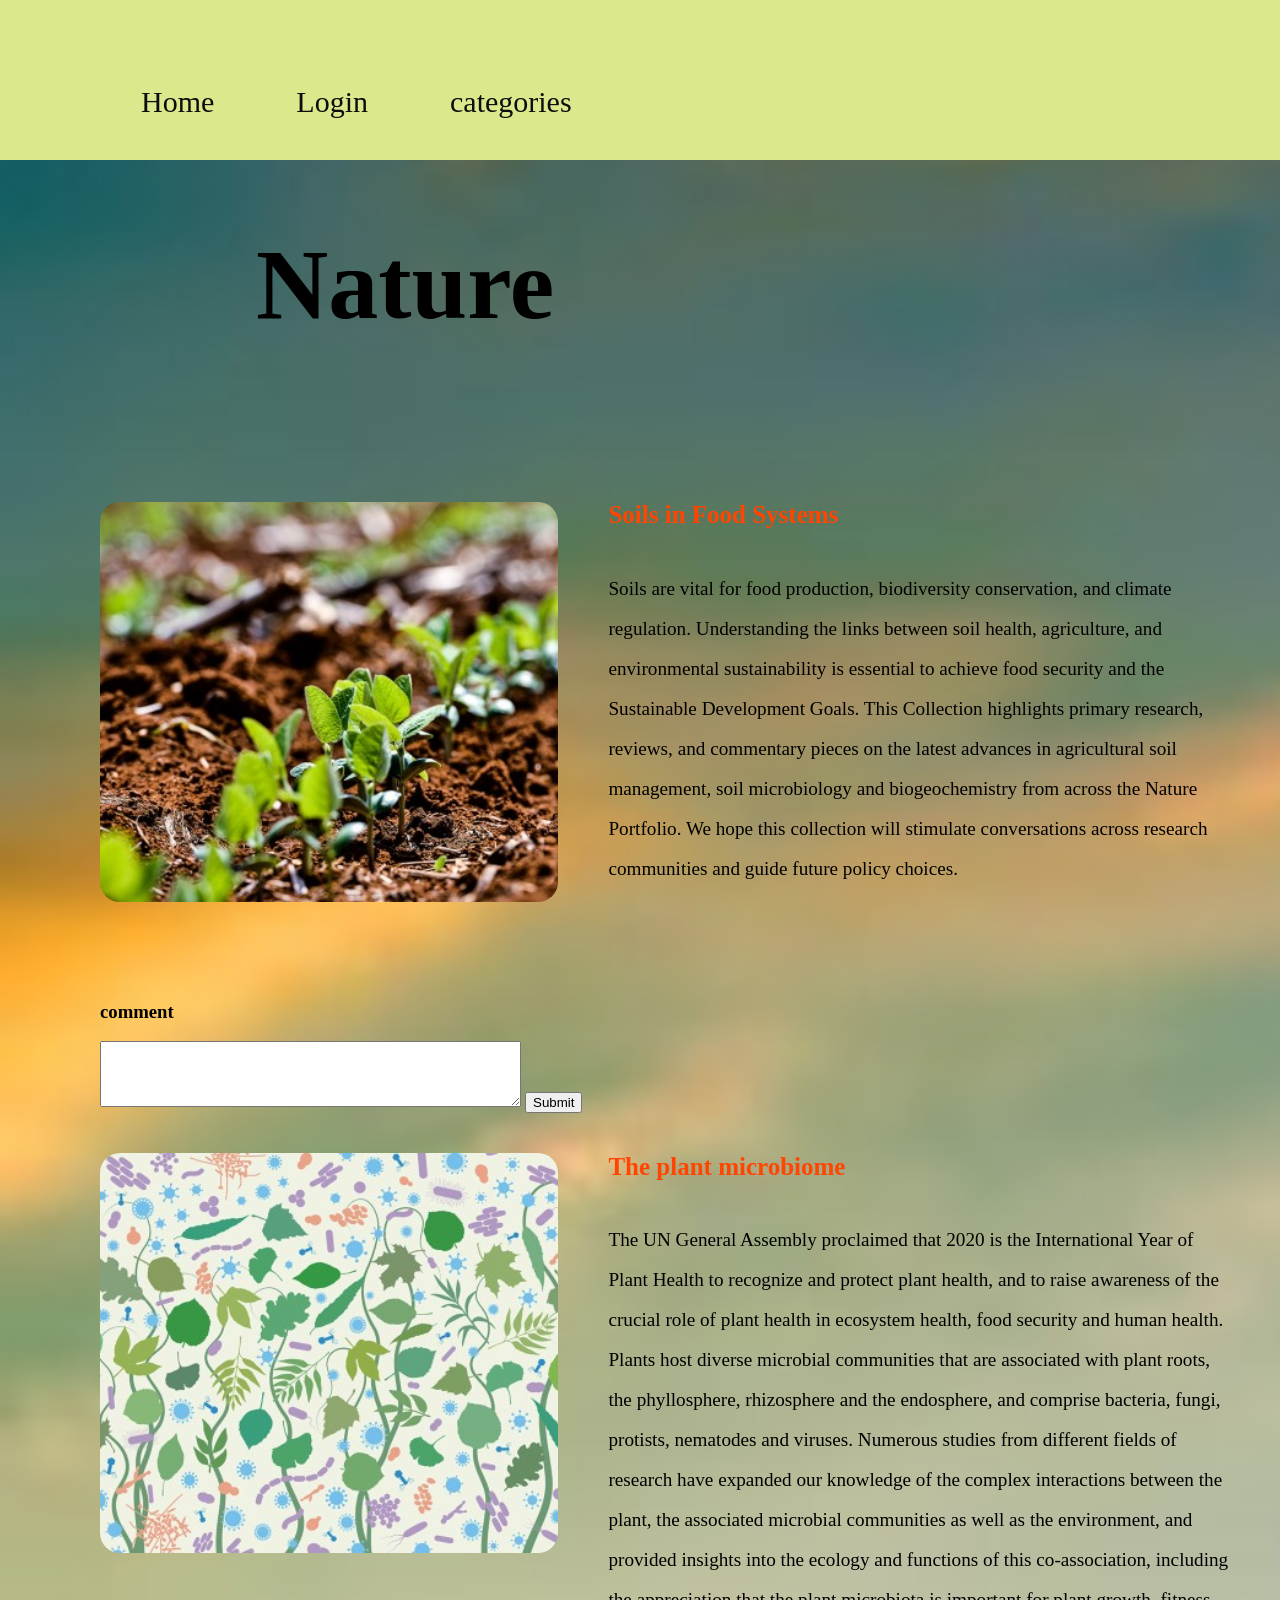
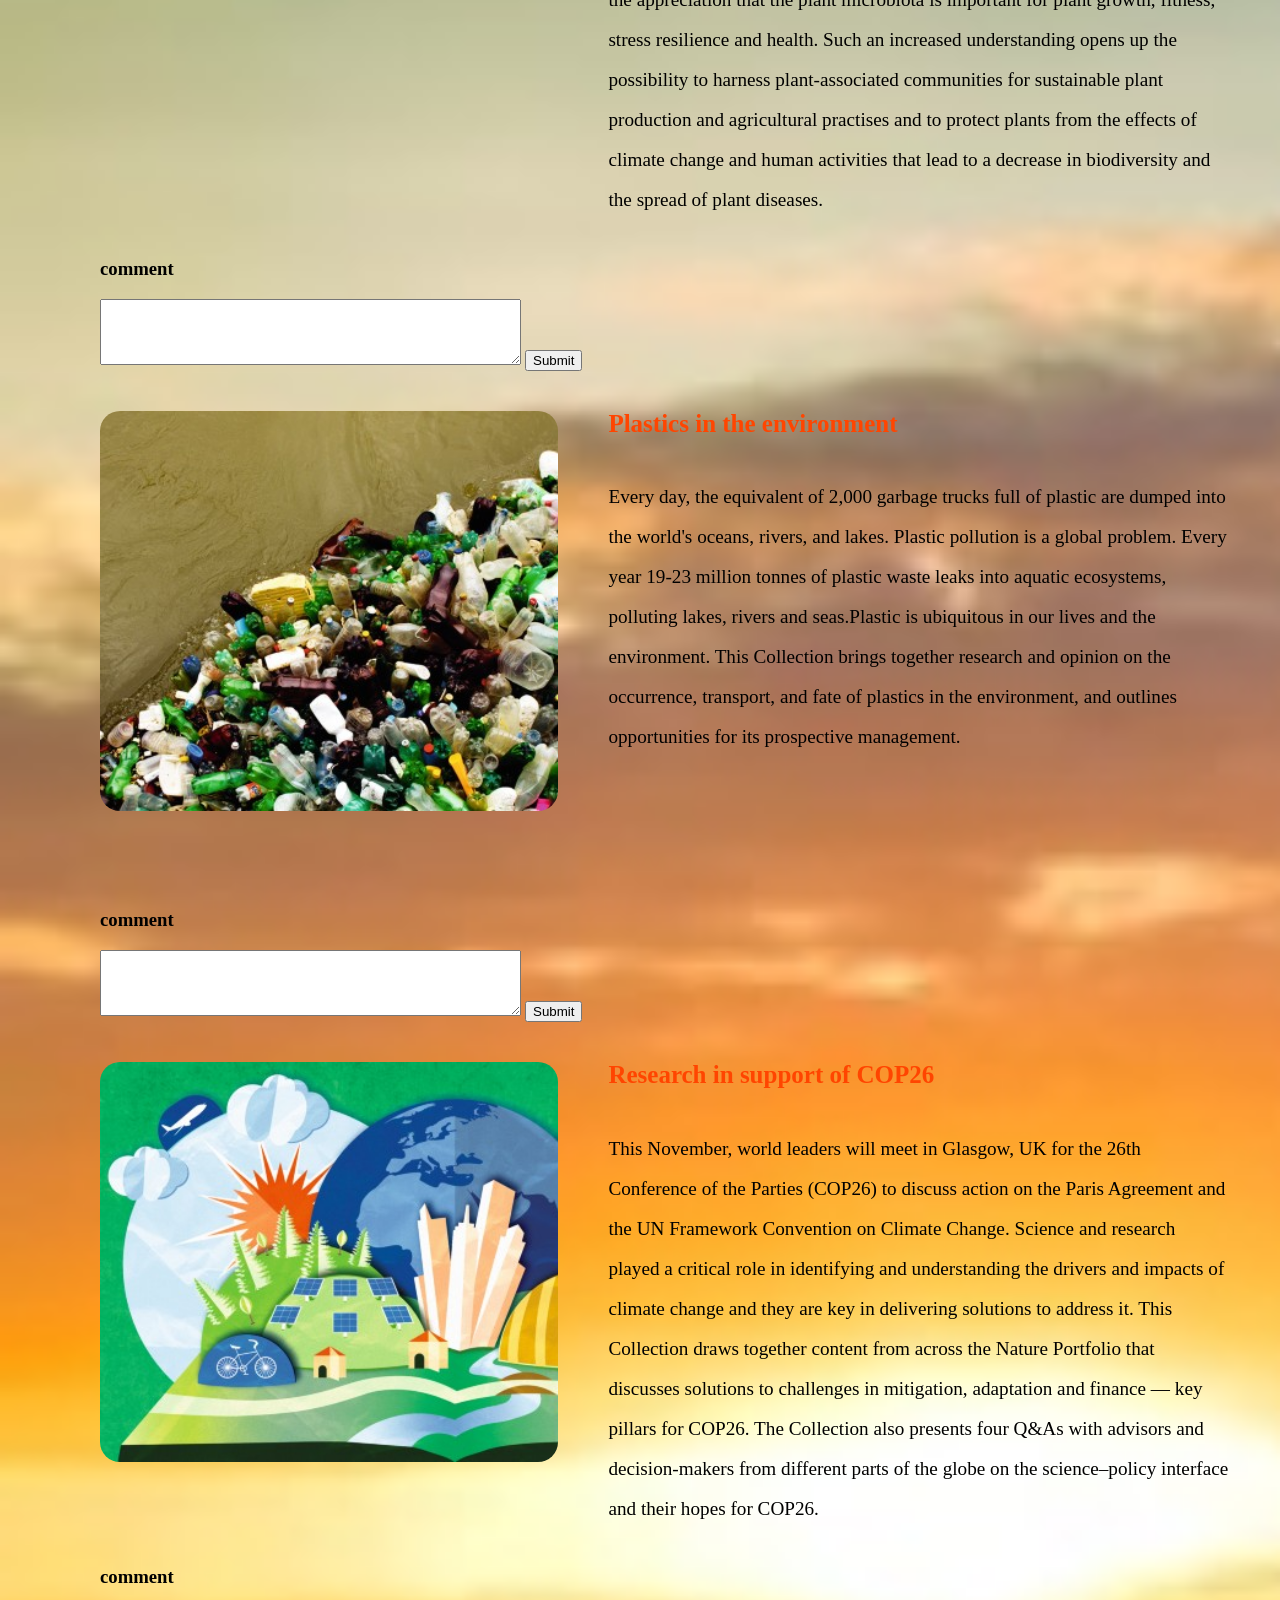
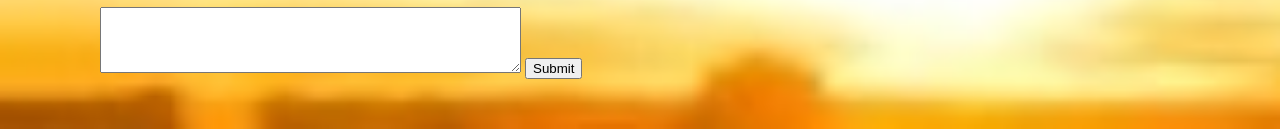
<file: ArticalBlog/Nature.html>
<!DOCTYPE html>
<html lang="en">
<head>
    <meta charset="UTF-8">
    <meta name="viewport" content="width=device-width, initial-scale=1.0">
    <title>Nature</title>
    <link rel="stylesheet" href="Blog.css">
    <link rel="stylesheet" href="https://cdnjs.cloudflare.com/ajax/libs/font-awesome/6.3.0/css/all.min.css">
</head>
<body id="nature-background">

    <section id="header">
       
        <div>
            <ul id="navbar">
                
                <li><a href="index.html">Home</a></li>
                
                <li><a href="login.html">Login</a></li>
                <li><a href=>categories</a>
               
                    <ul class="dropdown">
                        
                        <li><a href="Nature.html">Nature</a></li>  
                        <li><a href="Health.html">Health</a></li>  
                        <li><a href="crime.html">crime</a></li>
                        <li><a href="Space.html">Space</a></li>    
                       </ul>
                
                </li>
            </ul>
        </div>
       
    </section>

<div  id="natureText"><h1>Nature</h1></div>
    
    <section id="nature-list">
        
        <div class="nature-box">
            <div class="nature-img" id="n1">
            </div>
            <div class="nature-details" >
                <h4>Soils in Food Systems</h4>
                <p>Soils are vital for food production, biodiversity conservation, and climate regulation. Understanding the links between soil health, agriculture, and environmental 
                    sustainability is essential to achieve food security and the Sustainable Development Goals.
                    This Collection highlights primary research, reviews, and commentary pieces on the latest advances in agricultural 
                    soil management, soil microbiology and biogeochemistry from across the Nature Portfolio. We hope this collection will stimulate conversations across research communities and guide future policy choices.</p>
                
            </div>
           
        </div>
        <div>
            <h3>comment</h3>
            <textarea rows="4" cols="50" name="comment" form="usrform" placeholder="Add a comment here..."> </textarea>
            <button   type="button" onclick="alert('Comment is posted')">Submit</button>
        </div>
      

        <div class="nature-box">
            <div class="nature-img" id="n6">

            </div>
            <div class="nature-details">
            <h4>The plant microbiome</h4>
            <p>The UN General Assembly proclaimed that 2020 is the International Year of Plant Health to recognize and protect plant health, and to raise awareness of the crucial role of plant health in ecosystem health, food security and human health. Plants host diverse microbial communities that are associated with plant roots, the phyllosphere, rhizosphere and the endosphere, and comprise bacteria, fungi, protists, nematodes and viruses. Numerous studies from different fields of research have expanded our knowledge of the complex interactions between the plant, the associated microbial communities as well as the environment, and provided insights into the ecology and functions of this co-association, including the appreciation that the plant microbiota is important for plant growth, fitness, stress resilience and health. Such an increased understanding opens up the possibility to harness plant-associated communities for sustainable plant production and agricultural practises and to protect plants from the effects of climate change and human activities that lead to a decrease in biodiversity and the spread of plant diseases.</p>
        </div>
        </div>
        <div>
            <h3>comment</h3>
            <textarea rows="4" cols="50" name="comment" form="usrform" placeholder="Add a comment here..."> </textarea>
            <button   type="button" onclick="alert('Comment is posted')">Submit</button>
        </div>

        <div class="nature-box">
            <div class="nature-img" id="n2">

            </div>
            <div class="nature-details">
            <h4>Plastics in the environment</h4>
            <p>Every day, the equivalent of 2,000 garbage trucks full of plastic are dumped into the world's oceans, rivers, and lakes. Plastic pollution is a global problem. Every year 19-23 million tonnes of plastic waste leaks into aquatic ecosystems, polluting lakes, rivers and seas.Plastic is ubiquitous in our lives and the environment. This Collection brings together research and opinion on the occurrence, transport, and fate of plastics in the environment, and outlines opportunities for its prospective management.</p>
        </div>
        </div>
        <div>
            <h3>comment</h3>
            <textarea rows="4" cols="50" name="comment" form="usrform" placeholder="Add a comment here..."> </textarea>
            <button   type="button" onclick="alert('Comment is posted')">Submit</button>
        </div>
        <div class="nature-box">
            <div class="nature-img" id="n3">

            </div>
            <div class="nature-details">
            <h4>Research in support of COP26</h4>
            <p>This November, world leaders will meet in Glasgow, UK for the 26th Conference of the Parties (COP26) to discuss action on the Paris Agreement and the UN Framework Convention on Climate Change. Science and research played a critical role in identifying and understanding the drivers and impacts of climate change and they are key in delivering solutions to address it. This Collection draws together content from across the Nature Portfolio that discusses solutions to challenges in mitigation, adaptation and finance — key pillars for COP26. The Collection also presents four Q&As with advisors and decision-makers from different parts of the globe on the science–policy interface and their hopes for COP26.</p>
        </div>
        </div>
        <div>
            <h3>comment</h3>
            <textarea rows="4" cols="50" name="comment" form="usrform" placeholder="Add a comment here..."> </textarea>
            <button   type="button" onclick="alert('Comment is posted')">Submit</button>
        </div>


    </section>

</body>
</html>
</file>
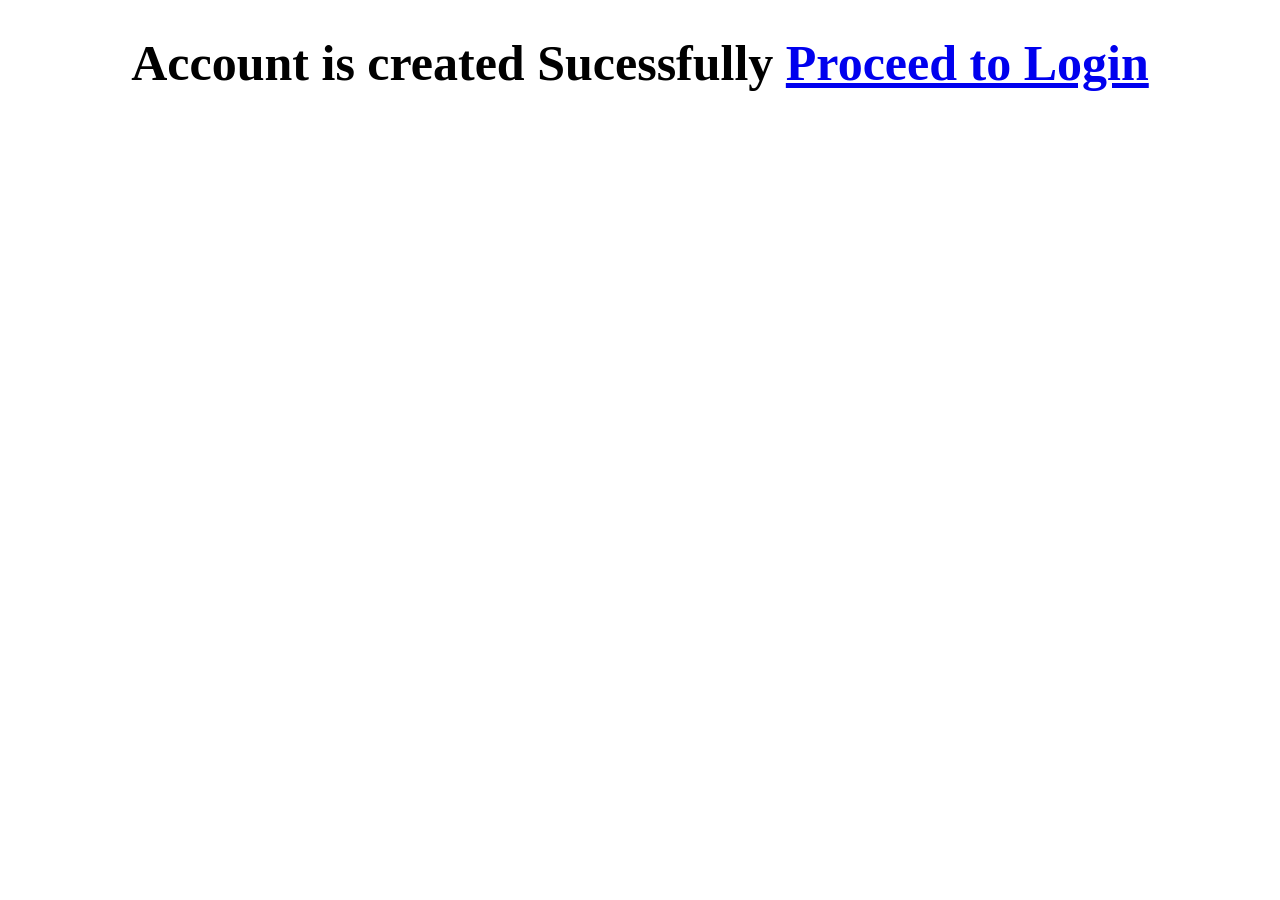
<file: ArticalBlog/response.html>
<!DOCTYPE html>
<html lang="en">
<head>
    <meta charset="UTF-8">
    <meta name="viewport" content="width=device-width, initial-scale=1.0">
    <title>Response</title>
    <link rel="stylesheet" href="Blog.css">
    <link rel="stylesheet" href="https://cdnjs.cloudflare.com/ajax/libs/font-awesome/6.3.0/css/all.min.css">
</head>
<body id="res">
    <div  >

        <h1 >Account is created Sucessfully <a href="login.html">Proceed to Login</a> </h1>
    </div>
    
</body>
</html>
</file>
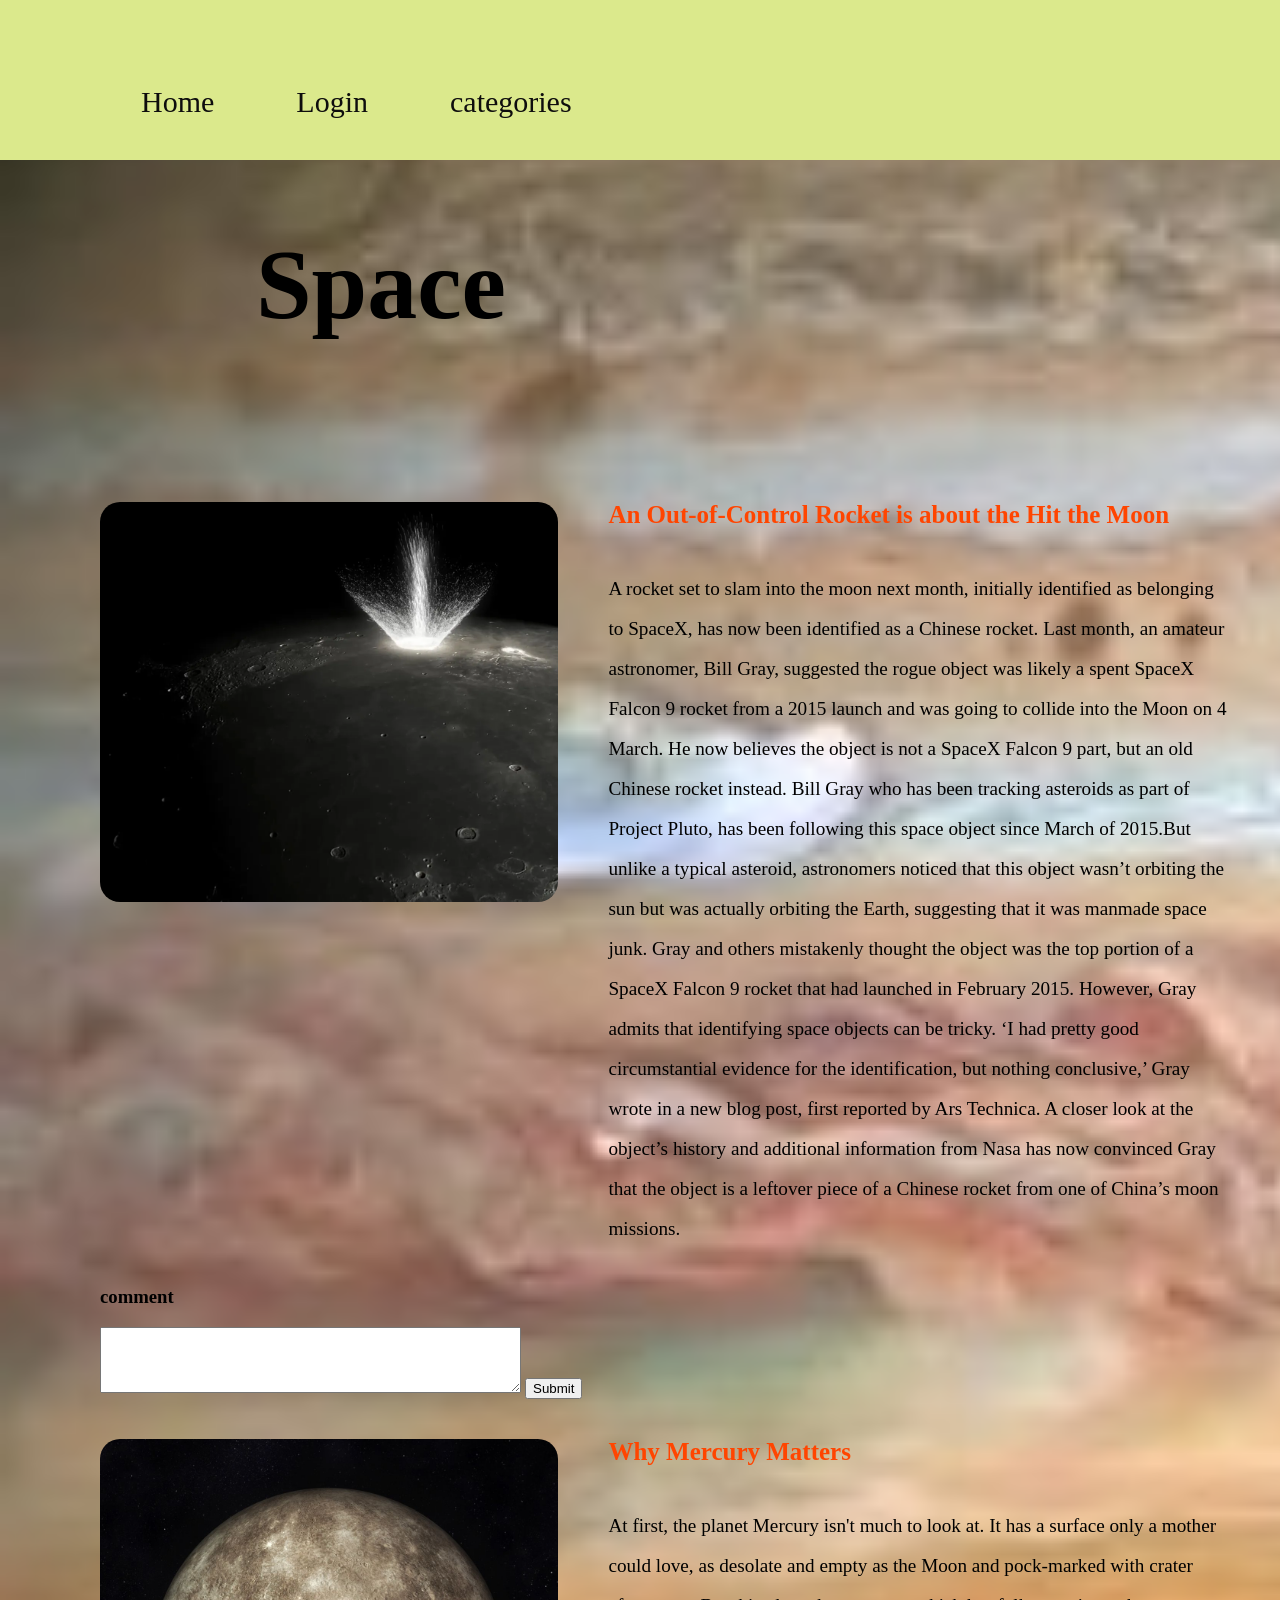
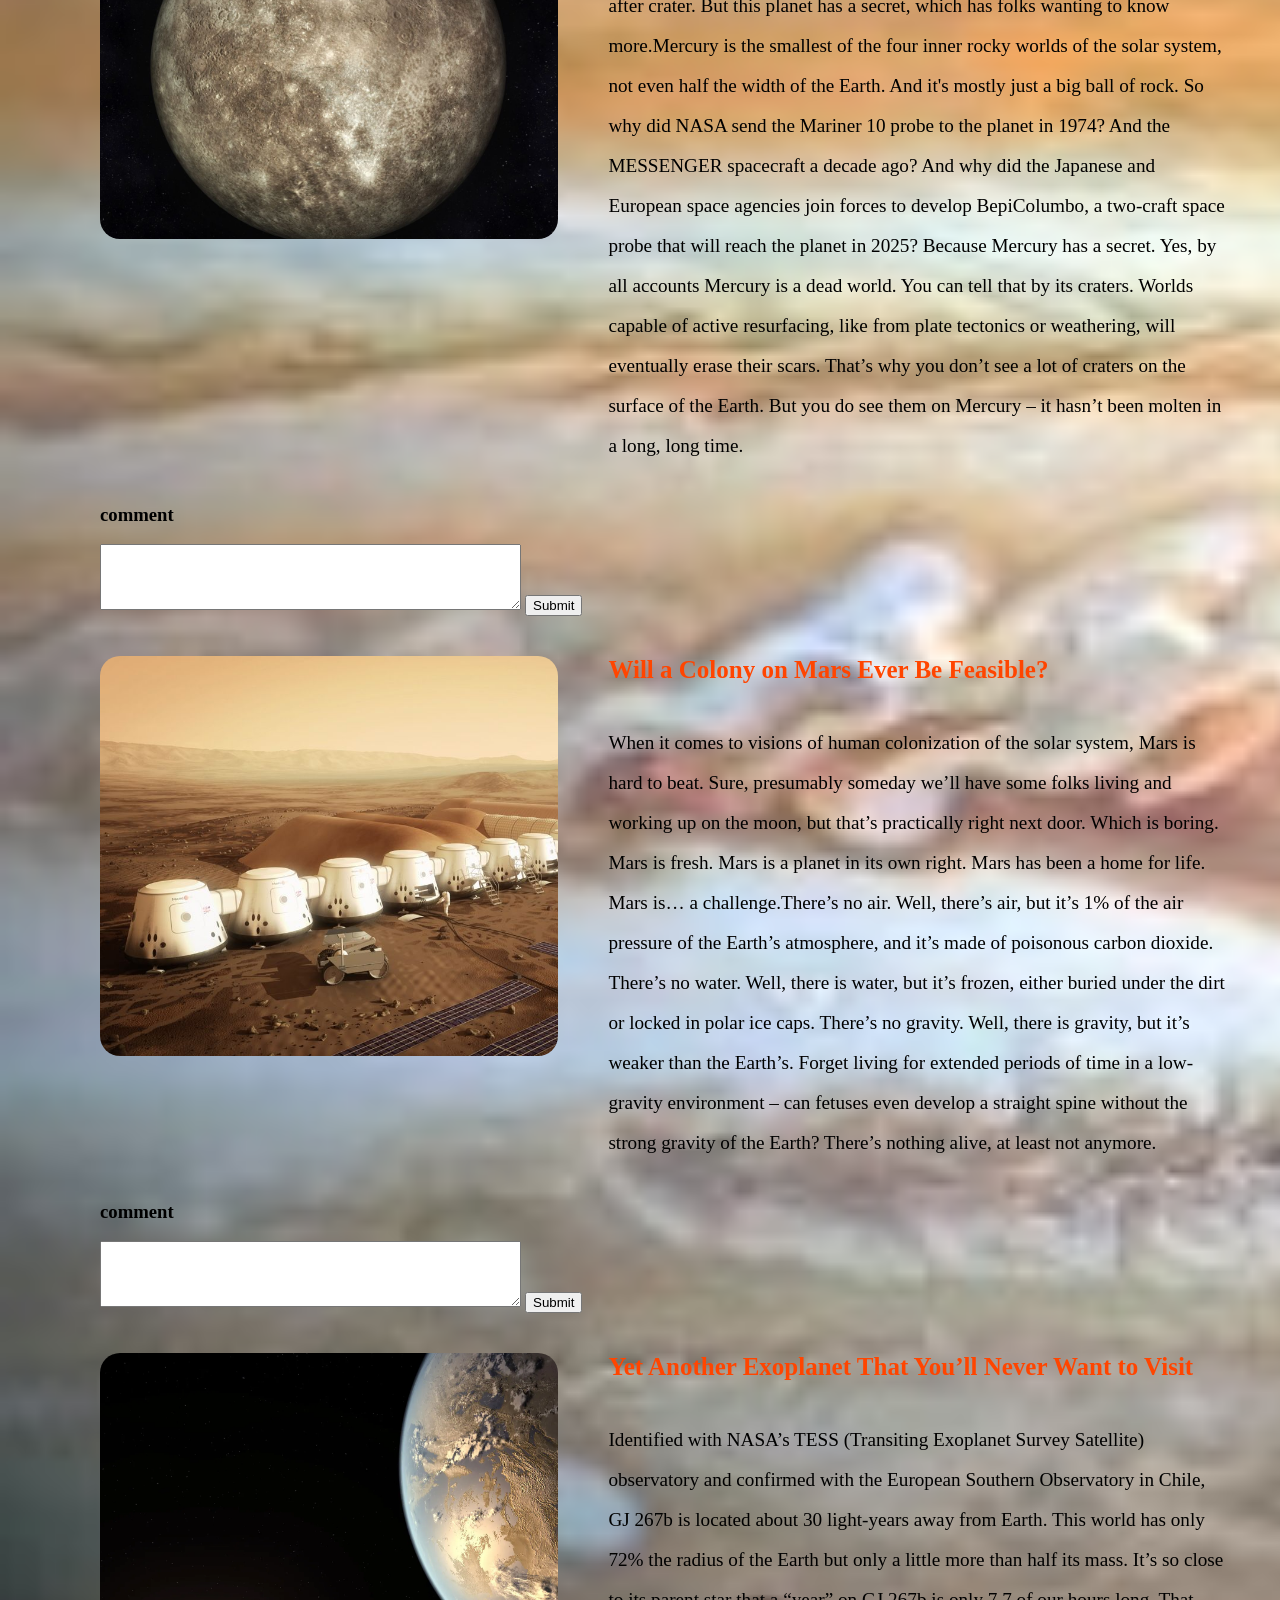
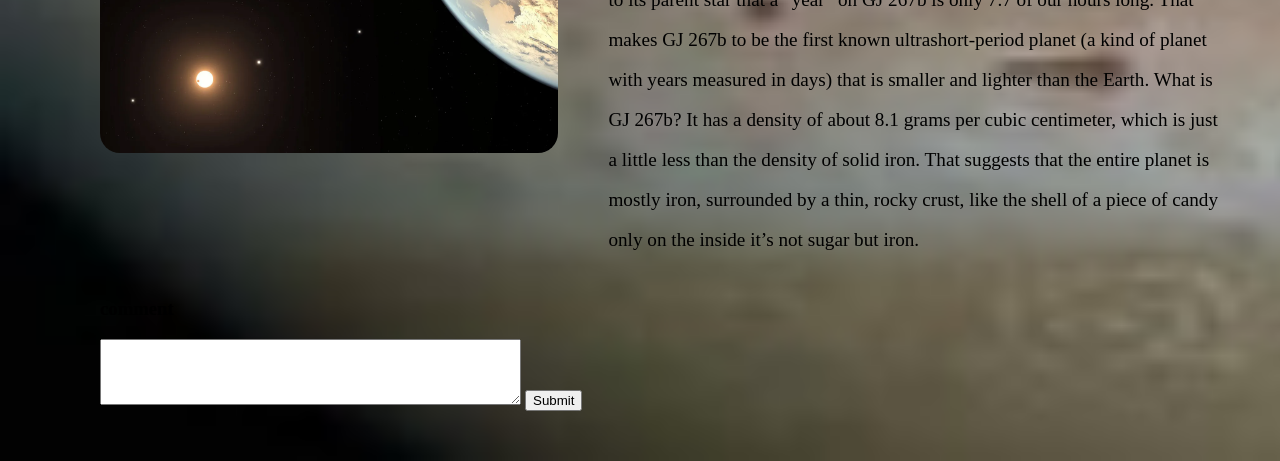
<file: ArticalBlog/Space.html>
<!DOCTYPE html>
<html lang="en">
<head>
    <meta charset="UTF-8">
    <meta name="viewport" content="width=device-width, initial-scale=1.0">
    <title>Space</title>
    <link rel="stylesheet" href="Blog.css">
    <link rel="stylesheet" href="https://cdnjs.cloudflare.com/ajax/libs/font-awesome/6.3.0/css/all.min.css">
</head>
<body id="space-background">

    <section id="header">
       
        <div>
            <ul id="navbar">
                
                <li><a href="index.html">Home</a></li>
                <li><a href="login.html">Login</a></li>
                <li><a href=>categories</a>
               
                    <ul class="dropdown">
                        
                        <li><a href="Nature.html">Nature</a></li>  
                        <li><a href="Health.html">Health</a></li>  
                        <li><a href="crime.html">crime</a></li>
                        <li><a href="Space.html">Space</a></li>    
                       </ul>
                
                </li>
            </ul>
        </div>
       
    </section>
<div  id="SpaceText"><h1>Space</h1></div>
    
    <section id="Space-list">
        
        <div class="Space-box">
            <div class="Space-img" id="s1">
            </div>
            <div class="Space-details" >
                <h4>An Out-of-Control Rocket is about the Hit the Moon</h4>
                <p>A rocket set to slam into the moon next month, initially identified as belonging to SpaceX, has now been identified as a Chinese rocket.

                    Last month, an amateur astronomer, Bill Gray, suggested the rogue object was likely a spent SpaceX Falcon 9 rocket from a 2015 launch and was going to collide into the Moon on 4 March.
                    
                    He now believes the object is not a SpaceX Falcon 9 part, but an old Chinese rocket instead.
                    
                    Bill Gray who has been tracking asteroids as part of Project Pluto, has been following this space object since March of 2015.But unlike a typical asteroid, astronomers noticed that this object wasn’t orbiting the sun but was actually orbiting the Earth, suggesting that it was manmade space junk.

                    Gray and others mistakenly thought the object was the top portion of a SpaceX Falcon 9 rocket that had launched in February 2015.
                    
                    However, Gray admits that identifying space objects can be tricky. ‘I had pretty good circumstantial evidence for the identification, but nothing conclusive,’ Gray wrote in a new blog post, first reported by Ars Technica.
                    
                    A closer look at the object’s history and additional information from Nasa has now convinced Gray that the object is a leftover piece of a Chinese rocket from one of China’s moon missions.</p>
                
            </div>
           
        </div>
        <div>
            <h3>comment</h3>
            <textarea rows="4" cols="50" name="comment" form="usrform" placeholder="Add a comment here..."> </textarea>
            <button   type="button" onclick="alert('Comment is posted')">Submit</button>
        </div>
      

        <div class="Space-box">
            <div class="Space-img" id="s2">

            </div>
            <div class="Space-details">
            <h4>Why Mercury Matters</h4>
            <p>At first, the planet Mercury isn't much to look at. It has a surface only a mother could love, as desolate and empty as the Moon and pock-marked with crater after crater. But this planet has a secret, which has folks wanting to know more.Mercury is the smallest of the four inner rocky worlds of the solar system, not even half the width of the Earth. And it's mostly just a big ball of rock. So why did NASA send the Mariner 10 probe to the planet in 1974? And the MESSENGER spacecraft a decade ago? And why did the Japanese and European space agencies join forces to develop BepiColumbo, a two-craft space probe that will reach the planet in 2025?
                Because Mercury has a secret.
                Yes, by all accounts Mercury is a dead world. You can tell that by its craters. Worlds capable of active resurfacing, like from plate tectonics or weathering, will eventually erase their scars. That’s why you don’t see a lot of craters on the surface of the Earth. But you do see them on Mercury – it hasn’t been molten in a long, long time.</p>
        </div>
        </div>
        <div>
            <h3>comment</h3>
            <textarea rows="4" cols="50" name="comment" form="usrform" placeholder="Add a comment here..."> </textarea>
            <button   type="button" onclick="alert('Comment is posted')">Submit</button>
        </div>

        <div class="Space-box">
            <div class="Space-img" id="s3">

            </div>
            <div class="Space-details">
            <h4>Will a Colony on Mars Ever Be Feasible?</h4>
            <p>When it comes to visions of human colonization of the solar system, Mars is hard to beat. Sure, presumably someday we’ll have some folks living and working up on the moon, but that’s practically right next door. Which is boring. Mars is fresh. Mars is a planet in its own right. Mars has been a home for life.

                Mars is… a challenge.There’s no air. Well, there’s air, but it’s 1% of the air pressure of the Earth’s atmosphere, and it’s made of poisonous carbon dioxide.

                There’s no water. Well, there is water, but it’s frozen, either buried under the dirt or locked in polar ice caps.
                
                There’s no gravity. Well, there is gravity, but it’s weaker than the Earth’s. Forget living for extended periods of time in a low-gravity environment – can fetuses even develop a straight spine without the strong gravity of the Earth?
                
                There’s nothing alive, at least not anymore.</p>
        </div>
        </div>
        <div>
            <h3>comment</h3>
            <textarea rows="4" cols="50" name="comment" form="usrform" placeholder="Add a comment here..."> </textarea>
            <button   type="button" onclick="alert('Comment is posted')">Submit</button>
        </div>
        <div class="Space-box">
            <div class="Space-img" id="s4">

            </div>
            <div class="Space-details">
            <h4>Yet Another Exoplanet That You’ll Never Want to Visit</h4>
            <p>Identified with NASA’s TESS (Transiting Exoplanet Survey Satellite) observatory and confirmed with the European Southern Observatory in Chile, GJ 267b is located about 30 light-years away from Earth.

                This world has only 72% the radius of the Earth but only a little more than half its mass. It’s so close to its parent star that a “year” on GJ 267b is only 7.7 of our hours long. That makes GJ 267b to be the first known ultrashort-period planet (a kind of planet with years measured in days) that is smaller and lighter than the Earth.
                
                What is GJ 267b? It has a density of about 8.1 grams per cubic centimeter, which is just a little less than the density of solid iron. That suggests that the entire planet is mostly iron, surrounded by a thin, rocky crust, like the shell of a piece of candy only on the inside it’s not sugar but iron.</p>
        </div>
        </div>
        <div>
            <h3>comment</h3>
            <textarea rows="4" cols="50" name="comment" form="usrform" placeholder="Add a comment here..."> </textarea>
            <button   type="button" onclick="alert('Comment is posted')">Submit</button>
        </div>


    </section>

</body>
</html>
</file>
<file: ArticalBlog/Blog.css>
*{box-sizing: border-box;}

body{width: 100%;margin: 0;padding: 0;}


#header
{display: flex;
align-items: center;
justify-content: space-between;
padding: 20px 80px;
background:rgb(219, 233, 140);

top: 0;
left: 0;
z-index: 999;
width: 100%;}



 
#navbar
{ 
  display: flex;
align-items: center;
justify-content: center;}

#navbar li
{list-style: none;
padding: 5px;
position: sticky;
}

#navbar li a {
 text-align: right;
  display: block;
  color: #0e0d0d;
  text-align: center;
  padding: 14px 16px;
  text-decoration: none;
  transition:0.3s ease ;
  font-size: 30px;
  
}


#navbar li a:hover,
#navbar li a.active
{color:orangered;}

#navbar li a.active::after,
#navbar li a:hover::after
{content: "";
width: 30%;
height: 4px;
background-color:rgb(220, 236, 147);
bottom: -4px;
left: 20px;}






/*Nature*/
#natureText h1
{
  margin-left: 20%;
font-size: 100px;
font-weight: bolder;
margin-bottom: 20px;
}
#nature-background

{
  background-image: url(Images/nature-1686808887\ copy.jpg);
  background-size: cover;
  background-repeat: no-repeat;
}

/*#nature{background-image: url(Images/nature-1686808887.jpg);height: 400px;width: 100%;background-size:contain;margin-top: 5px;}*/
#nature h1{font-size: 50px;padding: 20px;margin-left: 200px;margin-top: 70px;margin-top: 70px;}
#nature p{font-size: 30px;margin-top: 50px;margin-left: 370px;}
#nature-list{  padding: 100px 50px 50px 100px;}
.nature-box{display: flex;}
.nature-img{height: 400px;width: 500px;border-radius: 20px;background-size: cover;margin-bottom: 80px;margin-top: 40px;}
#n1{background-image: url(Images/Soils\ in\ Food\ Systems.jpg);}
#n2{background-image: url(Images/plastic.jpg);}
#n3{background-image: url(Images/nature3.jpg);}
#n4{background-image: url(Images/nature.jpg);}
#n5{background-image: url(Images/Crime.jpg);}
#n6{background-image: url(Images/plant.jpg);}
.nature-details{line-height: 40px;margin-left: 50px;font-size: larger;width: 60%;}
.nature-box a {text-decoration: none;color: green;}
.nature-box h4{color: orangered;font-size: 25px;}
.nature-box h1{color: lawngreen;}


/*Space*/
#SpaceText h1
{
  margin-left: 20%;
font-size: 100px;
font-weight: bolder;
margin-bottom: 20px;
}
#space-background
{
background-image: url(Images/Jupiter-space.jpg);
background-size: cover;

background-repeat: no-repeat;
}

#Space h1{font-size: 50px;padding: 20px;margin-left: 200px;margin-top: 70px;margin-top: 70px;}
#Space p{font-size: 30px;margin-top: 50px;margin-left: 370px;}
#Space-list{  padding: 100px 50px 50px 100px;}
.Space-box{display: flex;}
.Space-img{height: 400px;width: 500px;border-radius: 20px;background-size: cover;margin-bottom: 80px;margin-top: 40px;}
#s1{background-image: url(Images/moon.webp);}
#s2{background-image: url(Images/mercury.jpg);}
#s3{background-image: url(Images/Mars.jpg);}
#s4{background-image: url(Images/yet.webp);}

.Space-details{line-height: 40px;margin-left: 50px;font-size: larger;width: 60%;}
.Space-box a {text-decoration: none;color: green;}
.Space-box h4{color: orangered;font-size: 25px;}
.Space-box h1{color: lawngreen;}

/*Crime*/

#CrimeText h1
{
  margin-left: 20%;
font-size: 100px;
font-weight: bolder;
margin-bottom: 20px;
}
#Crime-background
{
background-image: url(Images/crime\ background.png);
background-size: cover;

background-repeat: no-repeat;
}

#Crime h1{font-size: 50px;padding: 20px;margin-left: 200px;margin-top: 70px;margin-top: 70px;}
#Crime p{font-size: 30px;margin-top: 50px;margin-left: 370px;}
#Crime-list{  padding: 100px 50px 50px 100px;}
.Crime-box{display: flex;}
.Crime-img{height: 400px;width: 500px;border-radius: 20px;background-size: cover;margin-bottom: 80px;margin-top: 40px;}
#c1{background-image: url(Images/Crime-and-Society.webp);}
#c2{background-image: url(Images/Best-Criminology.jpg);}
#c3{background-image: url(Images/two\ lovebrids.webp);}
#c4{background-image: url(Images/man\ crime.webp);}

.Crime-details{line-height: 40px;margin-left: 50px;font-size: larger;width: 60%;}
.Crime-box a {text-decoration: none;color: green;}
.Crime-box h4{color: orangered;font-size: 25px;}
.Crime-box h1{color: lawngreen;}


/*Health*/

#HealthText h1
{
  margin-left: 20%;
font-size: 100px;
font-weight: bolder;
margin-bottom: 20px;
}
#Health-background
{
background-image: url(Images/healthBackground.webp);
background-size: cover;

background-repeat: no-repeat;
}

#Health h1{font-size: 50px;padding: 20px;margin-left: 200px;margin-top: 70px;margin-top: 70px;}
#Health p{font-size: 30px;margin-top: 50px;margin-left: 370px;}
#Health-list{  padding: 100px 50px 50px 100px;}
.Health-box{display: flex;}
.Health-img{height: 400px;width: 500px;border-radius: 20px;background-size: cover;margin-bottom: 80px;margin-top: 40px;}
#h1{background-image: url(Images/Nutrition.jpg);}
#h2{background-image: url(Images/Happiness\ and\ air\ quality.jpg);}
#h3{background-image: url(Images/Impact\ of\ COVID-19\ on\ food\ security.jpg);}
#h4{background-image: url(Images/fats\ with\ ischemic\ heart\ disease.jpg);}

.Health-details{line-height: 40px;margin-left: 50px;font-size: larger;width: 60%;}
.Health-box a {text-decoration: none;color: green;}
.Health-box h4{color: orangered;font-size: 25px;}
.Health-box h1{color: lawngreen;}



/*homepage*/
h1
{
  text-align: start;
font-size: 50px;
font-weight: bolder;
margin-bottom: 20px;
}


#page-header
{

width: 100%;
height: 300px;
background-size: cover;
display: flex;
flex-direction: column;
justify-content: center;
color: rgb(214, 70, 17);

}

#page-header h2{margin-bottom: 1px; font-size: 50px;margin-left: 500px;margin-top: 50px;}

#page-header p{font-size: 35px;font-weight: bolder;margin-left: 400px;color: gold;}

#pagination{text-align: center;}





/*categories*/

#headercategories 
{ 
  display: flex;
align-items: center;
justify-content: space-between;
padding: 20px 80px;
background:rgb(230, 250, 204);
position: sticky;
top: 0;
left: 0;
z-index: 999;
width: 100%;}

#categories-text h1 

{
  text-align: center;

}
h2
{
  margin-left: 20%;
}

/*login-page*/


#background
{
  background-image: url(Images/newspapaer.jpg);
  background-size: cover;
  background-repeat: no-repeat;
}

#login-background
{width: 30%;
 background-color: #fff;
height: 400%;


margin-left: 30%;
margin-top: 100px;
border-radius: 20px;
}

#login-background h1
{text-align: center;
font-size: 100px;
font-weight: bolder;

margin-bottom: 20px;}

#login-background h3
{text-align: center;
  color: black;
  font-size:30px;}

#d2{margin-top: 20px;}

#login #d1 label
{font-size: 20px;
margin-left: 80px;
font-weight: 300;}

#login #d2 label
{font-size: 20px;
  
margin-left: 80px;
font-weight: 300;}

#login #d2 input{margin-left: 35px;}

#login input{margin-left: 30px;border: none;height: 30px;}

#login button{margin-left: 200px;width: 100px;height: 40px;font-size: larger;margin-top: 20px;}

/*create account*/
#CA-background
{
  background-image: url(Images/background.png);
  background-size: cover;
  background-repeat: no-repeat;
}

#create-background
{width: 30%;
height: 400px;
background-color: #fff;
margin-left: 30%;
margin-top: 100px;
border-radius: 20px;
}

#create-background h1
{text-align: center;
font-size: 50px;
font-weight: bolder;
margin-bottom: 20px;}

#create-background h3
{text-align: center;font-size:27px;}

#d2{margin-top: 20px;}

#create #d1 label
{font-size: 20px;
margin-left: 80px;
font-weight: 300;
margin-bottom: 30px;}

#d1{margin-top: 20px;}

#button {
  width: 30%;
  height: 50px;
 
  font-size: 10px;
}

/*response*/
#res h1
{
  text-align: center;
font-size: 50px;
font-weight: bolder;
margin-bottom: 20px;
}



/*blog*/
#blog{background-image: url(Images/Articles.jpg);height: 400px;width: 100%;background-size: cover;margin-top: 5px;}
#blog h1{font-size: 50px;padding: 20px;margin-left: 200px;margin-top: 70px;margin-top: 70px;}
#blog p{font-size: 30px;margin-top: 50px;margin-left: 370px;}
#blog-list{  padding: 100px 50px 50px 100px;}
.blog-box{display: flex;}
.blog-img{height: 400px;width: 500px;border-radius: 20px;background-size: cover;margin-bottom: 80px;margin-top: 40px;}
#b1{background-image: url(Images/Soils\ in\ Food\ Systems.jpg);}
#b2{background-image: url(Images/diamond.png);}
#b3{background-image: url(Images/ozone.jpg);}
#b4{background-image: url(Images/nature.jpg);}
#b5{background-image: url(Images/Crime.jpg);}
#b6{background-image: url(Images/plant.jpg);}
.blog-details{line-height: 40px;margin-left: 50px;font-size: larger;width: 60%;}
.blog-box a {text-decoration: none;color: green;}
.blog-box h4{color: orangered;font-size: 25px;}
.blog-box h1{color: lawngreen;}

/*dropdown*/

.dropdown ul {
  list-style: none;
  text-align: center;
  }
  .dropdown ul li {
  display: inline-block;
  position: relative;
  }
  ul li a {
  display: block;
  color: #FFF;
  text-decoration: none;
  text-align: center;
  font-size: 20px;
  margin-bottom: 20px;
  margin-top: 30px;
  margin-right: 40px;
  
  border-radius: 5px;
  height: 20px;
  }
  ul li ul.dropdown li {
  display: block;
  
  }
   ul li ul.dropdown {
  width:200px;
  background:rgb(225, 223, 133);
  position: absolute;
  z-index: 999;
  display: none;
  border-radius: 20px;
  box-shadow: 5px 2px 5px;
  text-align: left;
  }
  .dropdown ul li a:hover {
  background: #FFF;
  }
   ul li:hover ul.dropdown{
  display: block;
  }
</file>
<file: MemoryGame/Memory.css>
.memory-game {
    display: flex;
    flex-direction: column;
    align-items: center;
    margin-top: 50px;
  }
  
  .game-board {
    display: flex;
    flex-wrap: wrap;
    width: 600px;
  }
  .card {
    width: 100px;
    height: 100px;
    margin: 5px;
    background-color: #f6f7d7;
    display: flex;
    justify-content: center;
    align-items: center;
    font-size: 30px;
    cursor: pointer;
    perspective: 1000px;
    transition: transform 0.5s ease;
  }
  
  .card.flipped {
    transform: rotateY(180deg); 
    
  }
  .game-info {
    margin-top: 20px;
  }
  
  button {
    padding: 20px 30px;
    font-size: 20px;
    cursor: pointer;
  }
</file>
